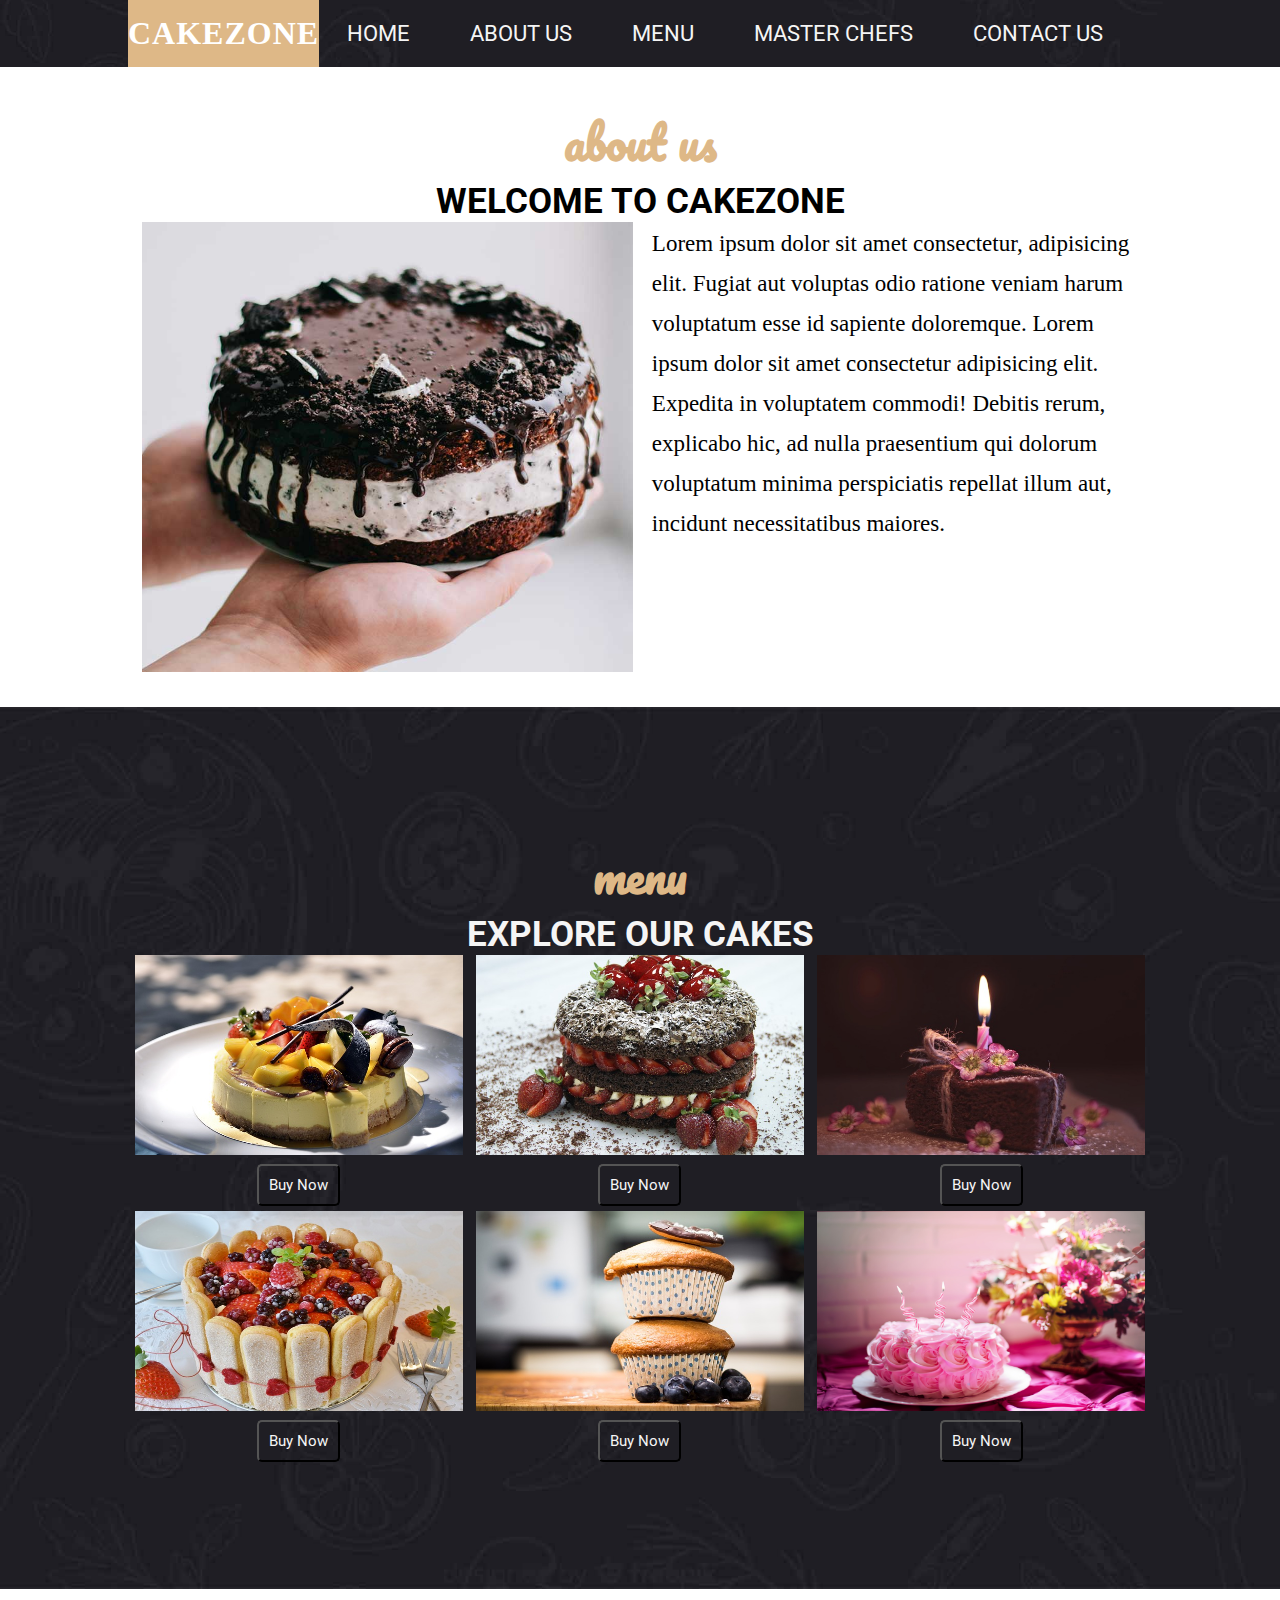
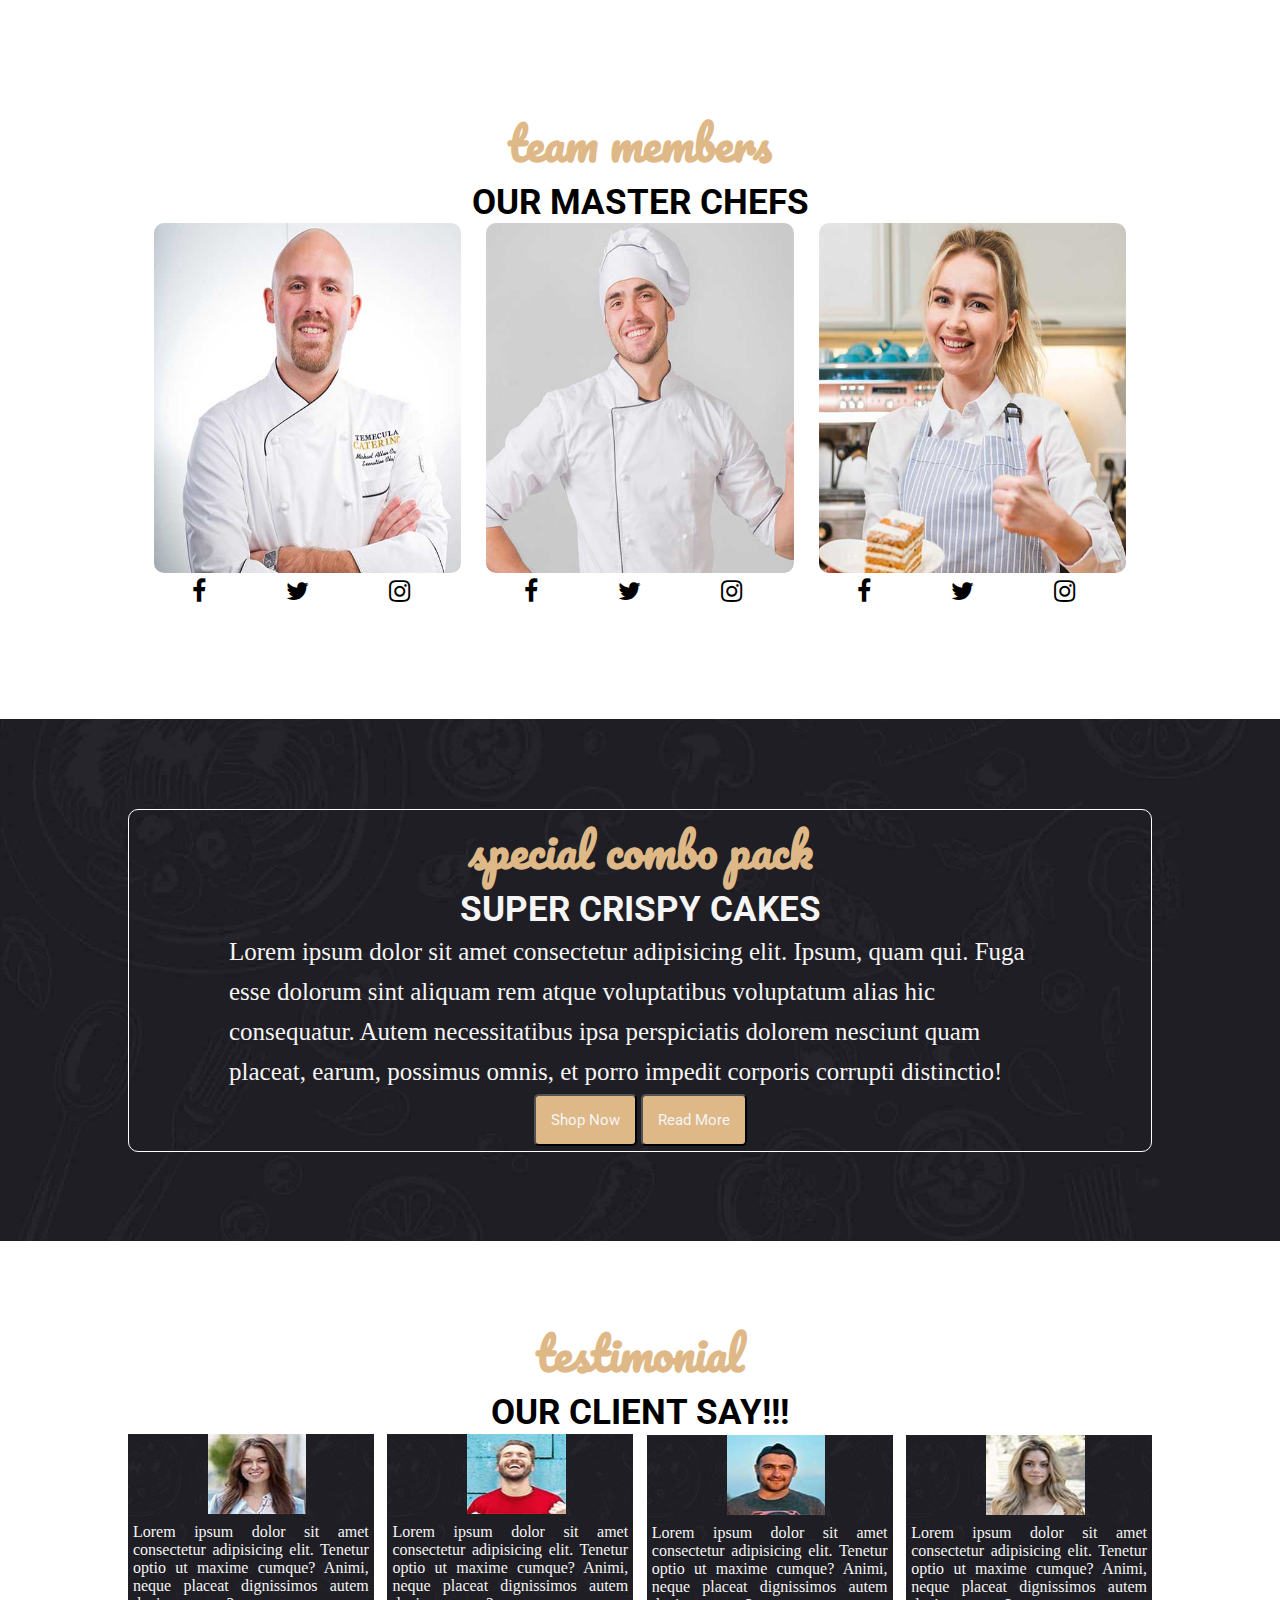
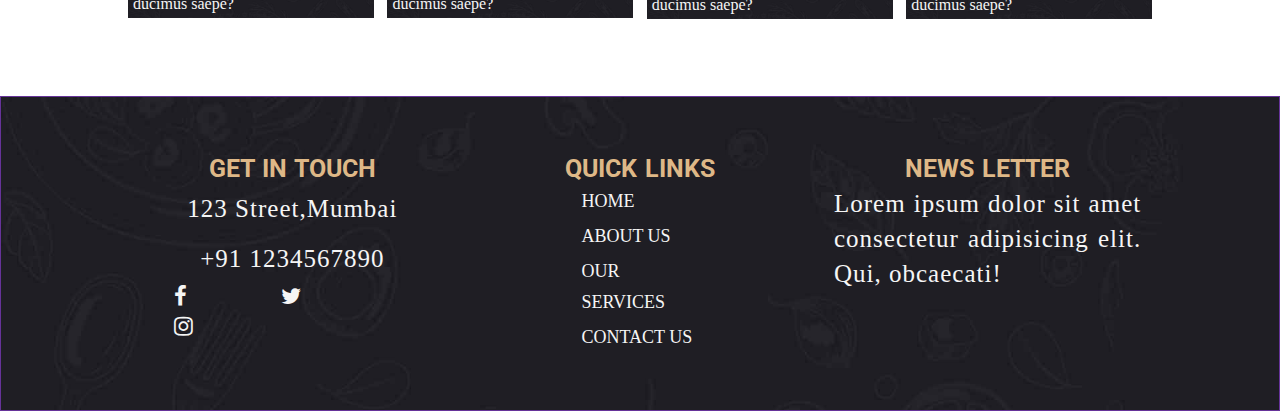
<file: cackezone/index.html>
<!DOCTYPE html>
<html lang="en">
<head>
    <meta charset="UTF-8">
    <meta http-equiv="X-UA-Compatible" content="IE=edge">
    <meta name="viewport" content="width=device-width, initial-scale=1.0">
    <title>cackezone</title>
    <link rel="stylesheet" href="./css/style.css">
    <link rel="stylesheet" href="./css/media.css">
    <link rel="preconnect" href="https://fonts.googleapis.com">
<link rel="preconnect" href="https://fonts.gstatic.com" crossorigin>
<link href="https://fonts.googleapis.com/css2?family=Pacifico&family=Roboto&display=swap" rel="stylesheet">
<link rel="stylesheet" href="https://cdnjs.cloudflare.com/ajax/libs/font-awesome/4.7.0/css/font-awesome.min.css">
</head>
<body>
    <!-- header -->
    <header>
        <div class="header-container">
            <div class="header-parent">
                <div class="logo"><h1>CAKEZONE</h1></div>
                <div class="menu"><ul>
                    <li><a href="#">HOME</a></li>
                    <li><a href="#">ABOUT US</a></li>
                    <li><a href="#">MENU</a></li>
                    <li><a href="#">MASTER CHEFS</a></li>
                    <li><a href="#">CONTACT US</a></li>

                </ul></div>
            </div>
        </div>
    </header>

    <!-- about-us -->
    <section class="sec-about">
        <div class="about-container">
            <h4>about us</h4>
            <h2>WELCOME TO CAKEZONE</h2>
            <div class="about-parent">
                <div class="about-child">
                    <img src="./images/about.jpg" alt="">
                </div>
                <div class="about-child">
                    <p>Lorem ipsum dolor sit amet consectetur, adipisicing elit. Fugiat aut voluptas odio ratione veniam harum voluptatum esse id sapiente doloremque. Lorem ipsum dolor sit amet consectetur adipisicing elit. Expedita in voluptatem commodi! Debitis rerum, explicabo hic, ad nulla praesentium qui dolorum voluptatum minima perspiciatis repellat illum aut, incidunt necessitatibus maiores.</p>
                </div>

            </div>
        </div>

    </section>

    <!-- menu  -->
    <section class="sec-menu">
        <div class="menu-container">
            <h4>menu</h4>
            <h2>EXPLORE OUR CAKES</h2>
            <div class="menu-parent">
                <div class="menu-child m">
                    <img src="./images/cake-g18af808e3_640.jpg" alt="">
                    <button>Buy Now</button>
                </div>
                <div class="menu-child m">
                    <img src="./images/cake-g1cf9638ba_640.jpg" alt="">
                    <button>Buy Now</button>
                </div>
                <div class="menu-child m">
                    <img src="./images/cakes-ga9d0e14db_640.jpg" alt="">
                    <button>Buy Now</button>
                </div>
                <div class="menu-child k">
                    <img src="./images/happy-mothers-day-gb4efece11_640.jpg" alt="">
                    <button>Buy Now</button>
                </div>
                <div class="menu-child k">
                    <img src="./images/muffins-ge2a8a6d36_640.jpg" alt="">
                    <button>Buy Now</button>
                </div>
                <div class="menu-child k">
                    <img src="./images/cake-g65a492975_1920.jpg" alt="">
                    <button>Buy Now</button>
                </div>

            </div>
        </div>

    </section>

    <!-- team  -->

    <section class="sec-team">
        <div class="team-container">
            <h4>team members</h4>
            <h2>OUR MASTER CHEFS</h2>
            <div class="team-parent">
                <div class="team-child">
                    <img src="./images/team-1.jpg" alt="">
                    <i class="fa fa-facebook"></i>
                    <i class="fa fa-twitter"></i>
                    <i class="fa fa-instagram"></i>
                </div>
                <div class="team-child">
                    <img src="./images/team-2.jpg" alt="">
                    <i class="fa fa-facebook"></i>
                    <i class="fa fa-twitter"></i>
                    <i class="fa fa-instagram"></i>

                </div>
                <div class="team-child">
                    <img src="./images/team-3.jpg" alt="">
                    <i class="fa fa-facebook"></i>
                    <i class="fa fa-twitter"></i>
                    <i class="fa fa-instagram"></i>

                </div>

            </div>
        </div>

    </section>

    <!-- combo -->
    <section class="sec-combo">
        <div class="combo-container">
            <h4>special combo pack</h4>
            <h2>SUPER CRISPY CAKES</h2>
            <div class="combo-parent">
                <div class="combo-child">
                    <p>Lorem ipsum dolor sit amet consectetur adipisicing elit. Ipsum, quam qui. Fuga esse dolorum sint aliquam rem atque voluptatibus voluptatum alias hic consequatur. Autem necessitatibus ipsa perspiciatis dolorem nesciunt quam placeat, earum, possimus omnis, et porro impedit corporis corrupti distinctio!</p>
                </div>
                <div class="combo-child">
                    <button>Shop Now</button>
                    <button>Read More</button>

                </div>

            </div>
        </div>


    </section>

    <!-- testimonial -->
    <section class="sec-testimonial">
        <div class="testimonial-container">
            <h4>testimonial</h4>
            <h2>OUR CLIENT SAY!!!</h2>
            <div class="testimonial-parent">
                <div class="testimonial-child">
                    <img src="./images/testimonial-1.jpg" alt="">
                    <p>Lorem ipsum dolor sit amet consectetur adipisicing elit. Tenetur optio ut maxime cumque? Animi, neque placeat dignissimos autem ducimus saepe?</p>
                </div>
                <div class="testimonial-child">
                    <img src="./images/testimonial-2.jpg" alt="">
                    <p>Lorem ipsum dolor sit amet consectetur adipisicing elit. Tenetur optio ut maxime cumque? Animi, neque placeat dignissimos autem ducimus saepe?</p>
                </div>
                <div class="testimonial-child p">
                    <img src="./images/testimonial-3.jpg" alt="">
                    <p>Lorem ipsum dolor sit amet consectetur adipisicing elit. Tenetur optio ut maxime cumque? Animi, neque placeat dignissimos autem ducimus saepe?</p>
                </div>
                <div class="testimonial-child p">
                    <img src="./images/testimonial-4.jpg" alt="">
                    <p>Lorem ipsum dolor sit amet consectetur adipisicing elit. Tenetur optio ut maxime cumque? Animi, neque placeat dignissimos autem ducimus saepe?</p>
                </div>


            </div>
        </div>

    </section>

    <!-- footer -->
    <footer>
        <div class="footer-container">
            <div class="footer-parent">
                <div class="footer-child">
                    <h5>GET IN TOUCH</h5>
                    <p>123 Street,Mumbai</p>
                    <p>+91 1234567890</p>
                    <i class="fa fa-facebook"></i>
                    <i class="fa fa-twitter"></i>
                    <i class="fa fa-instagram"></i>

                </div>
                <div class="footer-child">
                    <h5>QUICK LINKS</h5>
                    <ul>
                        <li><a href="">HOME</a></li>
                        <li><a href="">ABOUT US</a></li>
                        <li><a href="">OUR SERVICES</a></li>

                        <li><a href="">CONTACT US</a></li>

                    </ul>
                </div>
                <div class="footer-child">
                    <h5>NEWS LETTER</h5>
                    <p class="p1">Lorem ipsum dolor sit amet consectetur adipisicing elit. Qui, obcaecati!</p>
                </div>



            </div>
        </div>
    </footer>
</body>
</html>
</file>
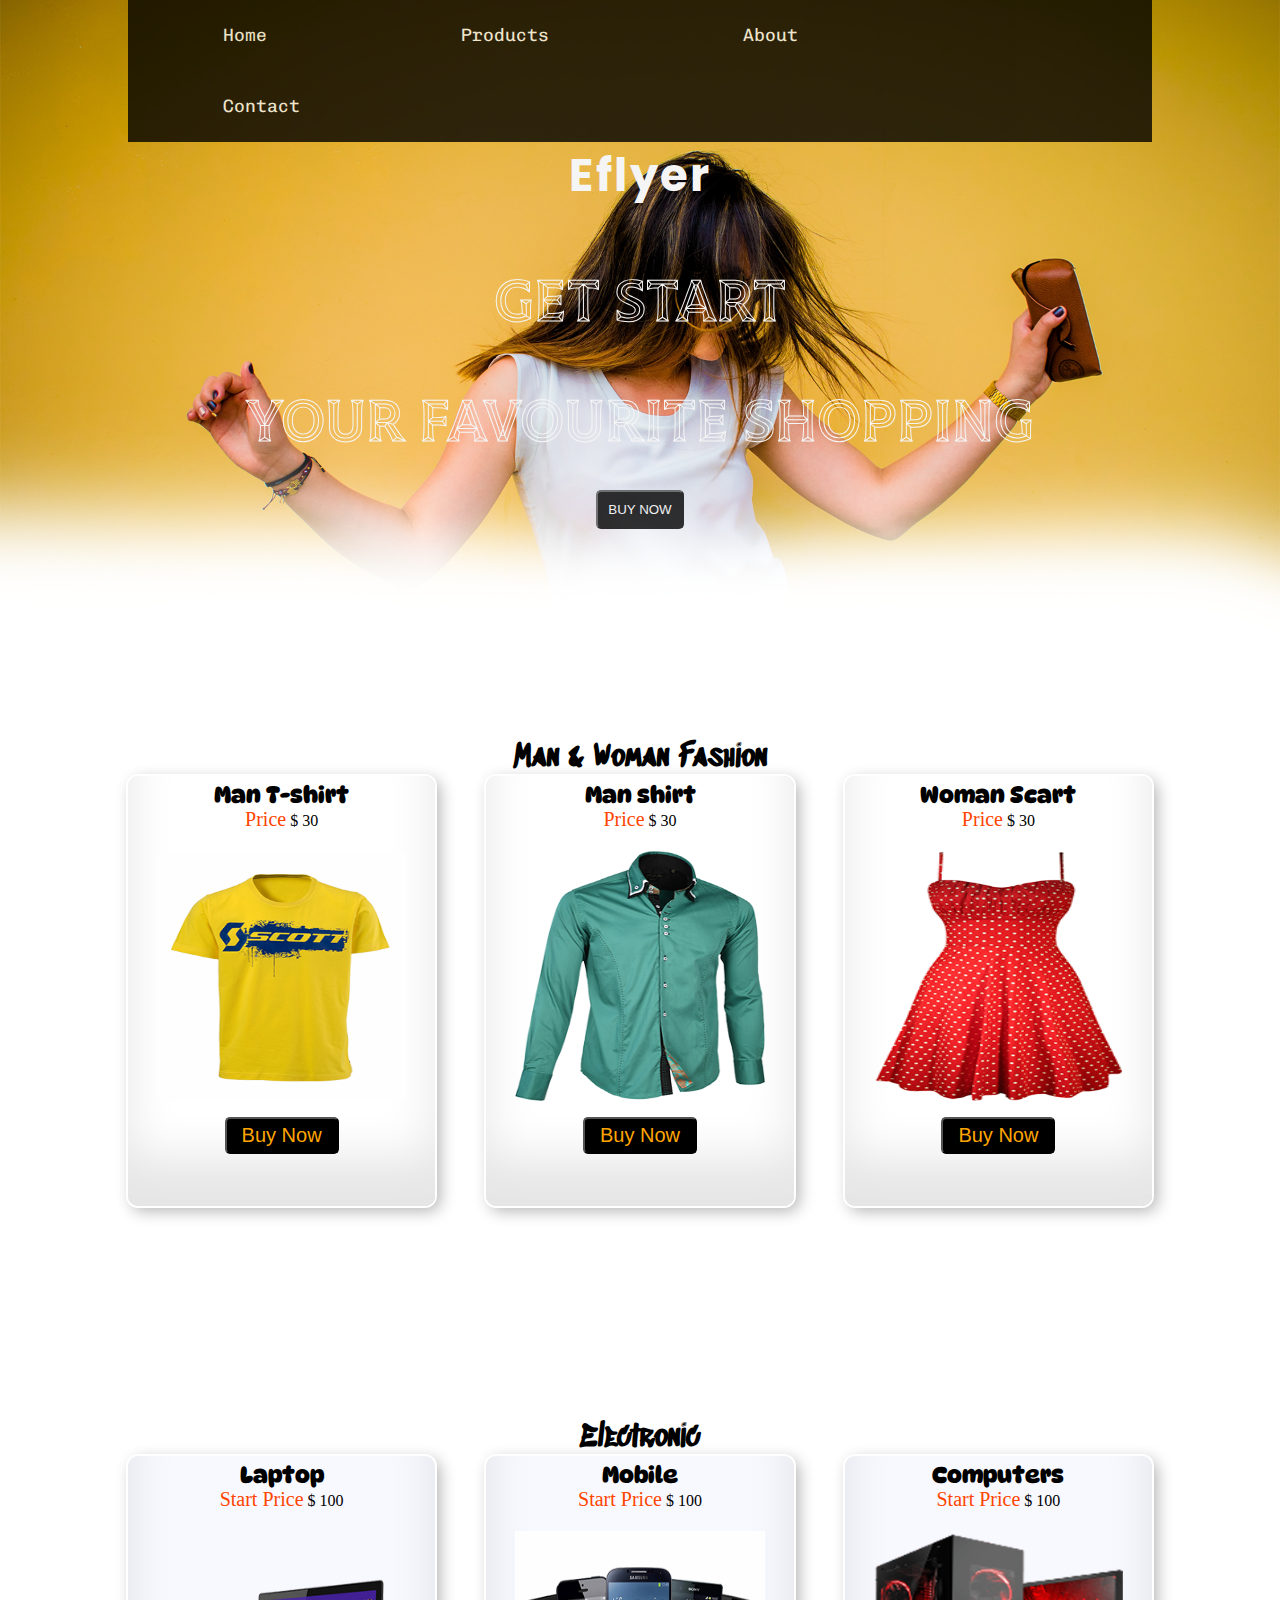
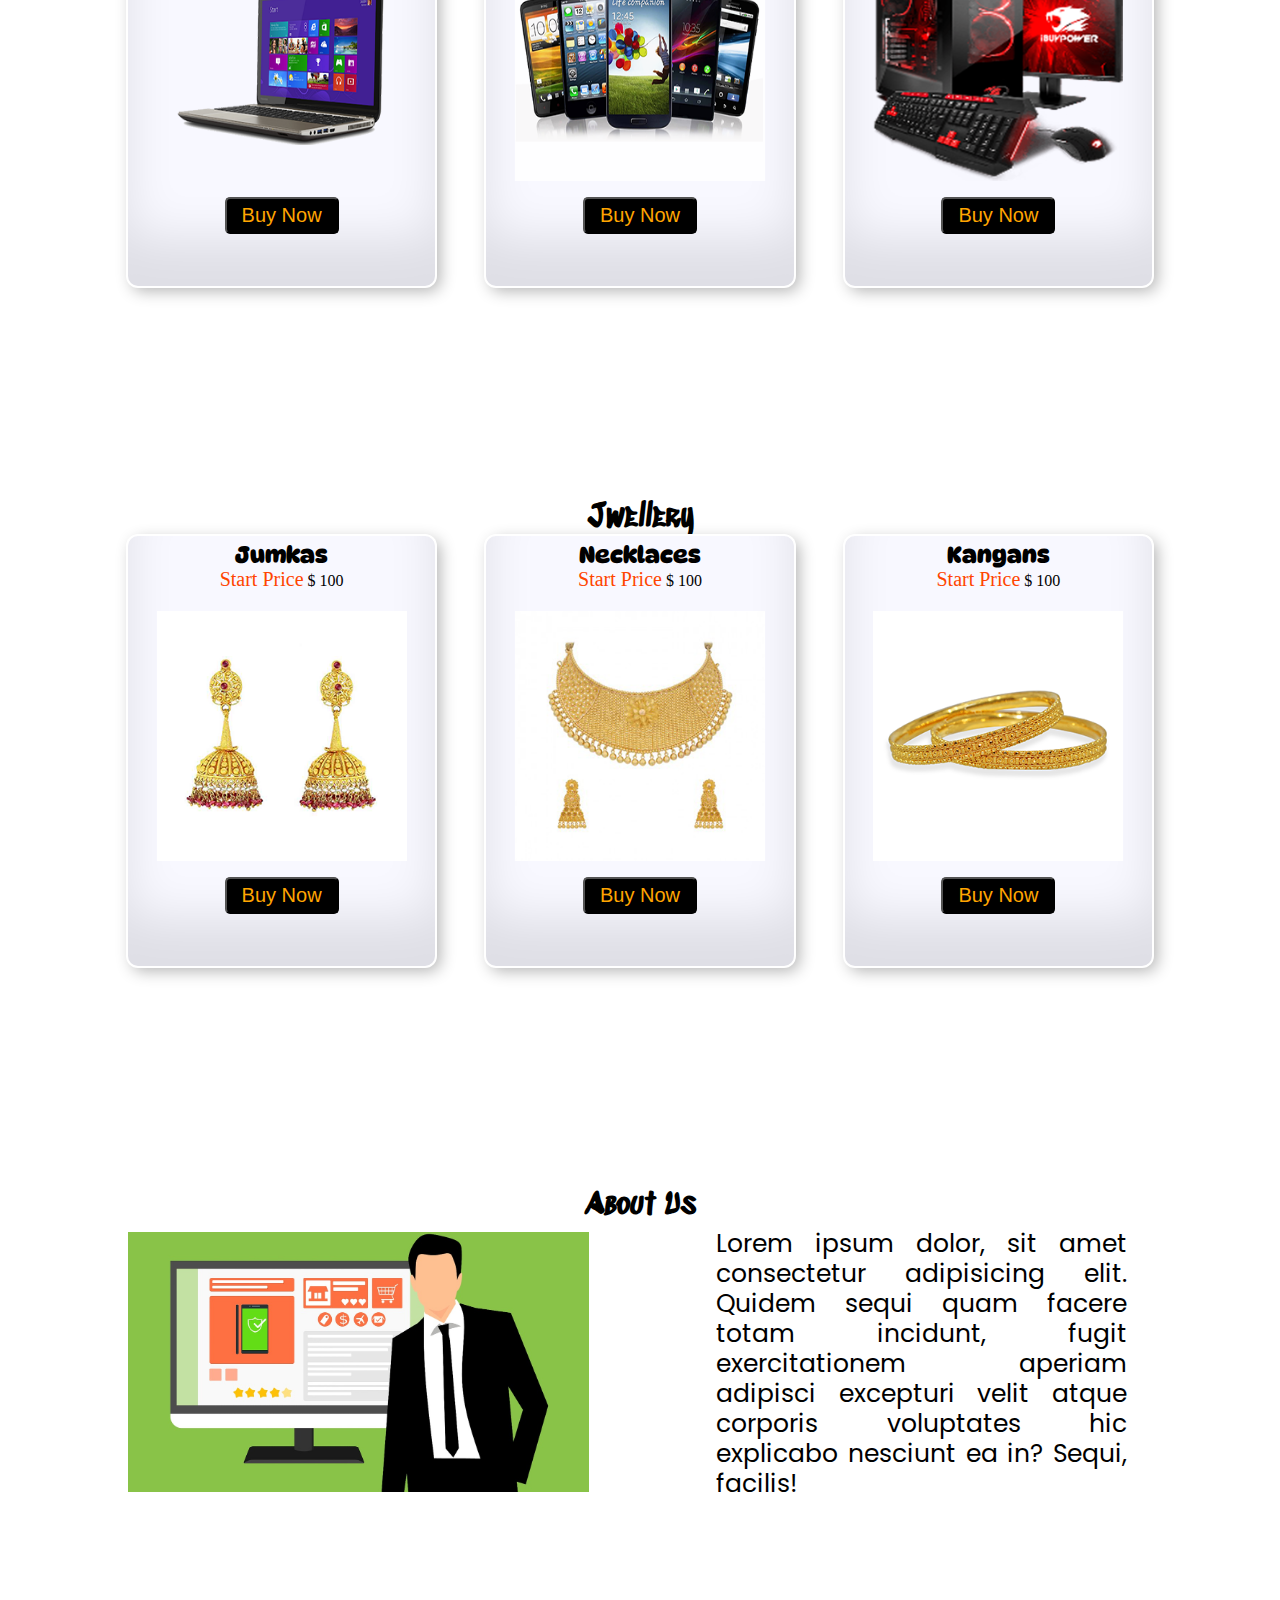
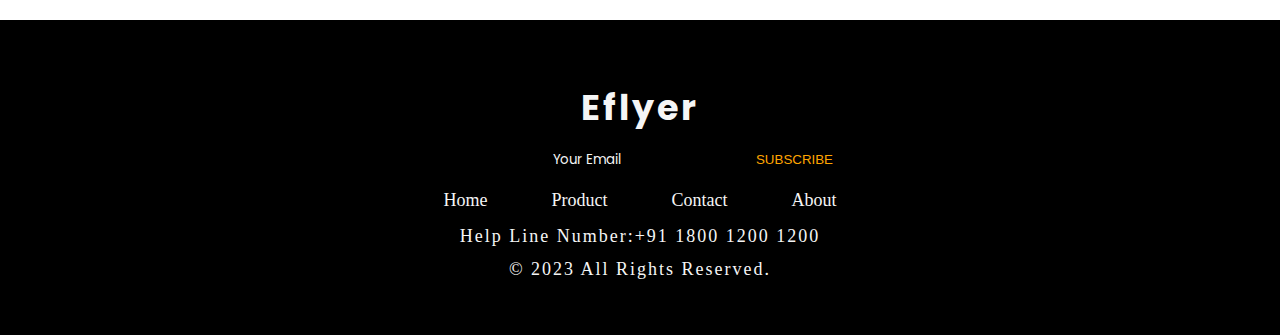
<file: eflyer/index.html>
<!DOCTYPE html>
<html lang="en">
<head>
    <meta charset="UTF-8">
    <meta http-equiv="X-UA-Compatible" content="IE=edge">
    <meta name="viewport" content="width=device-width, initial-scale=1.0">
    <title>e-flyer</title>
    <link rel="stylesheet" href="./css/style.css">
    <link rel="stylesheet" href="./css/media.css">
    <link rel="preconnect" href="https://fonts.googleapis.com">
<link rel="preconnect" href="https://fonts.gstatic.com" crossorigin>
<link href="https://fonts.googleapis.com/css2?family=DynaPuff&display=swap" rel="stylesheet">
    <link rel="preconnect" href="https://fonts.googleapis.com">
<link rel="preconnect" href="https://fonts.gstatic.com" crossorigin>
<link href="https://fonts.googleapis.com/css2?family=Sedgwick+Ave+Display&display=swap" rel="stylesheet">
    <link href="https://fonts.googleapis.com/css2?family=Tilt+Prism&display=swap" rel="stylesheet">
    <link rel="preconnect" href="https://fonts.googleapis.com">
<link rel="preconnect" href="https://fonts.gstatic.com" crossorigin>
<link href="https://fonts.googleapis.com/css2?family=Chivo+Mono:ital,wght@1,900&family=Poppins:ital@1&display=swap" rel="stylesheet">
</head>
<body>
    <!-- header -->
    <header>
        <div class="header-container">
            <div class="nav">
                <div class="menu"><ul>
                    <li><a href="#">Home</a></li>
                    <li><a href="#">Products</a></li>
                    <li><a href="#about">About</a></li>

                    <li><a href="#">Contact</a></li>
                </ul></div>
                <div class="logo"><h1>Eflyer</h1></div>
                <div class="banner"><h1>GET START</h1><h1>YOUR FAVOURITE SHOPPING</h1>
                <button id="buy">BUY NOW</button>
                </div>
            </div>
        </div>
    </header>

    <!-- fashion section -->
    <section class="fashion-sec">
        <div class="fashion-container">
            <h1>Man & Woman Fashion</h1>
            <div class="fashion">
                <div class="fashion-child">
                    <h5>Man T-shirt</h5>
                    <p class="price"><span>Price</span> $ 30</p>
                    <img src="./images/tshirt-img.png" alt="">
                    <p><button>Buy Now</button></p>

                </div>
                <div class="fashion-child">
                    <h5>Man shirt</h5>
                    <p class="price"><span>Price</span> $ 30</p>
                    <img src="./images/dress-shirt-img.png" alt="">
                    <p><button>Buy Now</button></p>

                </div>
                <div class="fashion-child">
                    <h5>Woman Scart</h5>
                    <p class="price"><span>Price</span> $ 30</p>
                    <img src="./images/women-clothes-img.png" alt="">
                    <p><button>Buy Now</button></p>
                </div>
            </div>
        </div>

    </section>

    <!-- electronics -->
    <section class="electronic-sec">
        <div class="electronic-container">
            <h1>Electronic</h1>
            <div class="electronic">
                <div class="electronic-child">
                    <h5>Laptop</h5>
                    <p class="elec"><span>Start Price</span> $ 100</p>
                    <img src="./images/laptop-img.png" alt="">
                    <p><button>Buy Now</button></p>

                </div>
                <div class="electronic-child">
                    <h5>Mobile</h5>
                    <p class="elec"><span>Start Price</span> $ 100</p>
                    <img src="./images/mobile-img.png" alt="">
                    <p><button>Buy Now</button></p>

                </div>
                <div class="electronic-child">
                    <h5>Computers</h5>
                    <p class="elec"><span>Start Price</span> $ 100</p>
                    <img src="./images/computer-img.png" alt="">
                    <p><button>Buy Now</button></p>
                </div>
            </div>
        </div>

    </section>

        <!-- jwellery -->
        <section class="jwellery-sec">
            <div class="jwellery-container">
                <h1>Jwellery</h1>
                <div class="jwellery">
                    <div class="jwellery-child">
                        <h5>Jumkas</h5>
                        <p class="jwe"><span>Start Price</span> $ 100</p>
                        <img src="./images/jhumka-img.png" alt="">
                        <p><button>Buy Now</button></p>
    
                    </div>
                    <div class="jwellery-child">
                        <h5>Necklaces</h5>
                        <p class="jwe"><span>Start Price</span> $ 100</p>
                        <img src="./images/neklesh-img.png" alt="">
                        <p><button>Buy Now</button></p>
    
                    </div>
                    <div class="jwellery-child">
                        <h5>Kangans</h5>
                        <p class="jwe"><span>Start Price</span> $ 100</p>
                        <img src="./images/kangan-img.png" alt="">
                        <p><button>Buy Now</button></p>
                    </div>
                </div>
            </div>
    
        </section>

        <!-- aboutus -->
        <section id="about" class="about-sec">
            <div class="about-container">
                <h1>About Us</h1>
                <div class="about">
                    <div class="about-child">
                        <img src="./images/shopping-ge8cd0c254_1280.jpg" alt="">
                    </div>
                    <div class="about-child">
                        <p>Lorem ipsum dolor, sit amet consectetur adipisicing elit. Quidem sequi quam facere totam incidunt, fugit exercitationem aperiam adipisci excepturi velit atque corporis voluptates hic explicabo nesciunt ea in? Sequi, facilis!</p>
                    </div>

                </div>
            </div>

        </section>
    
<!-- footer -->
<footer class="footer-sec">
    <div class="footer-container">
        <div class="footer">
            <div class="footer-child">
                <h1>Eflyer</h1>
            </div>
            <div class="footer-child">
                <input type="email" placeholder="Your Email" name="" id="">
                <button>SUBSCRIBE</button>
            </div>
            <div class="footer-child">
                <ul>
                    <li><a href="#">Home</a></li>
                    <li><a href="#">Product</a></li>
                    <li><a href="#">Contact</a></li>

                    <li><a href="#">About</a></li>

                </ul>
            </div>
            <div class="footer-child">
                <p>Help Line Number:+91 1800 1200 1200</p>
            </div>
            <div class="footer-child">
                <p>&copy; 2023 All Rights Reserved.</p>
            </div>



        </div>
    </div>

</footer>
</body>
</html>
</file>
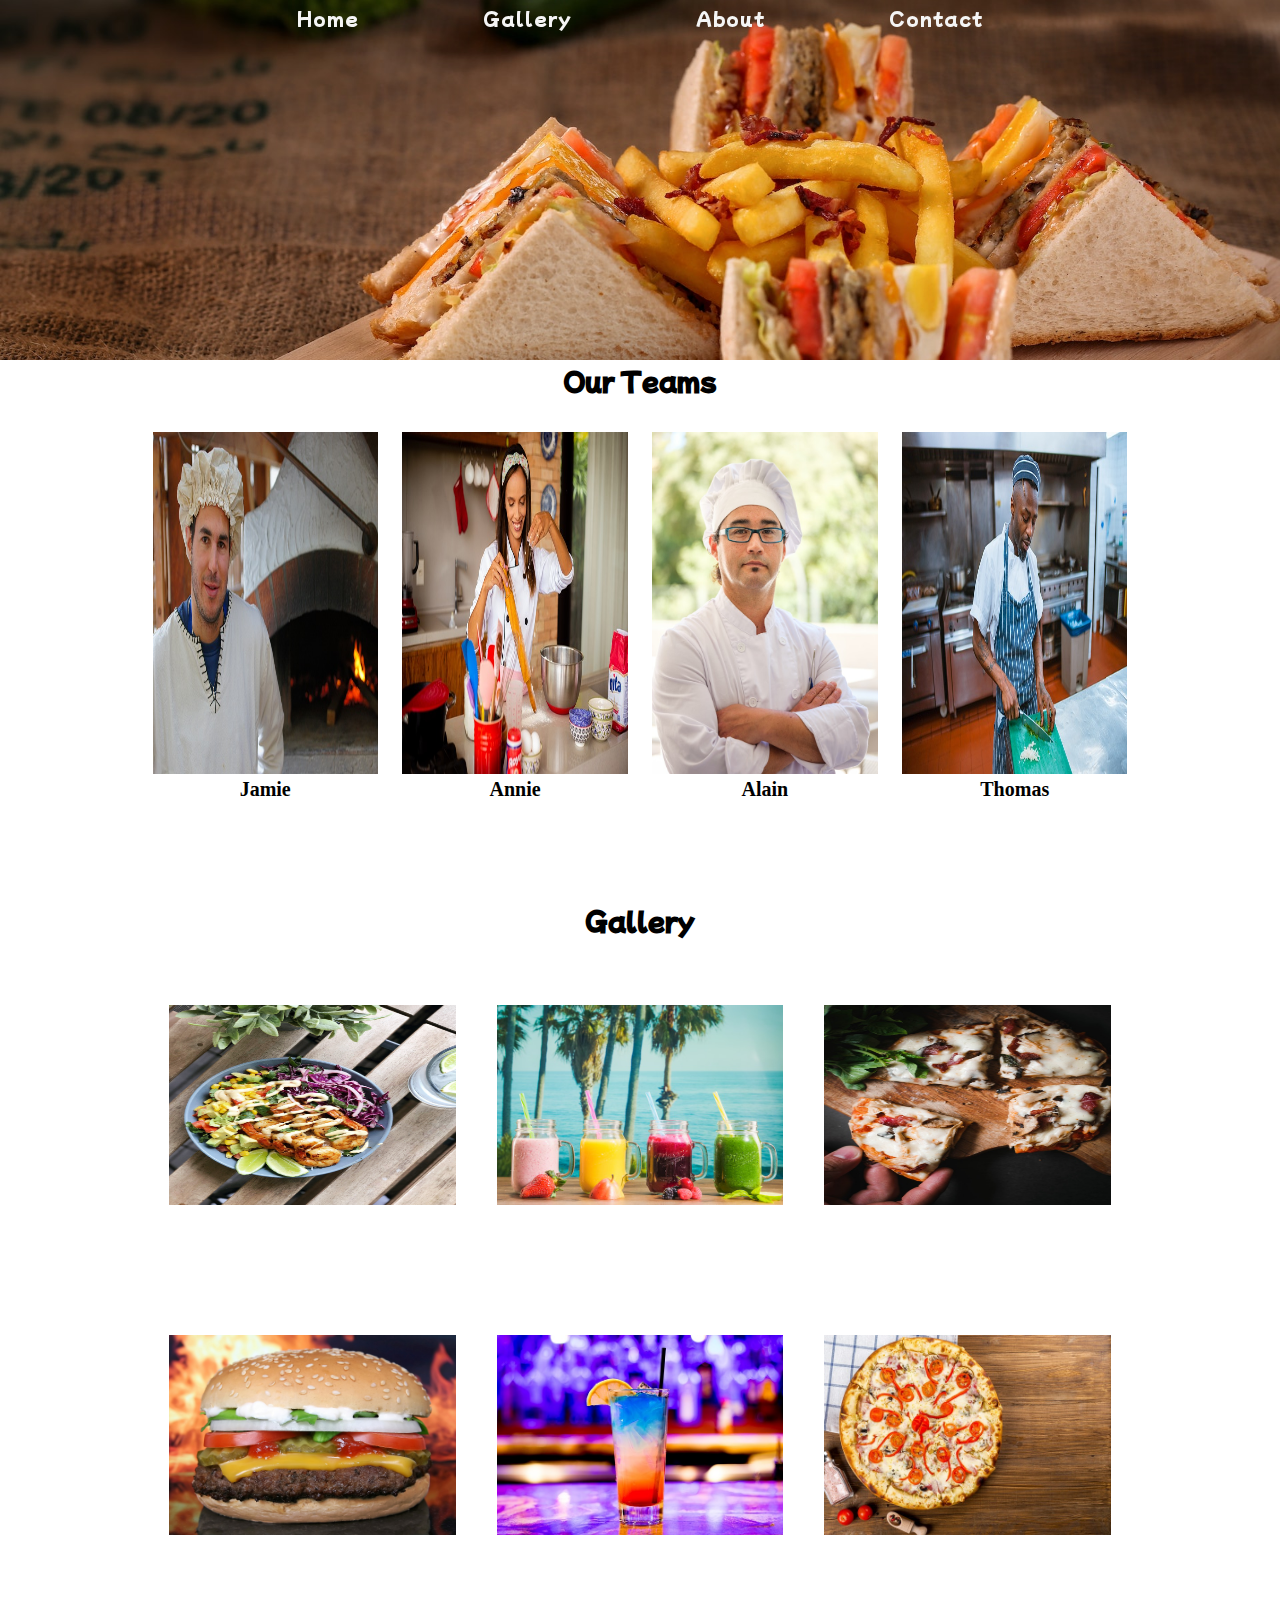
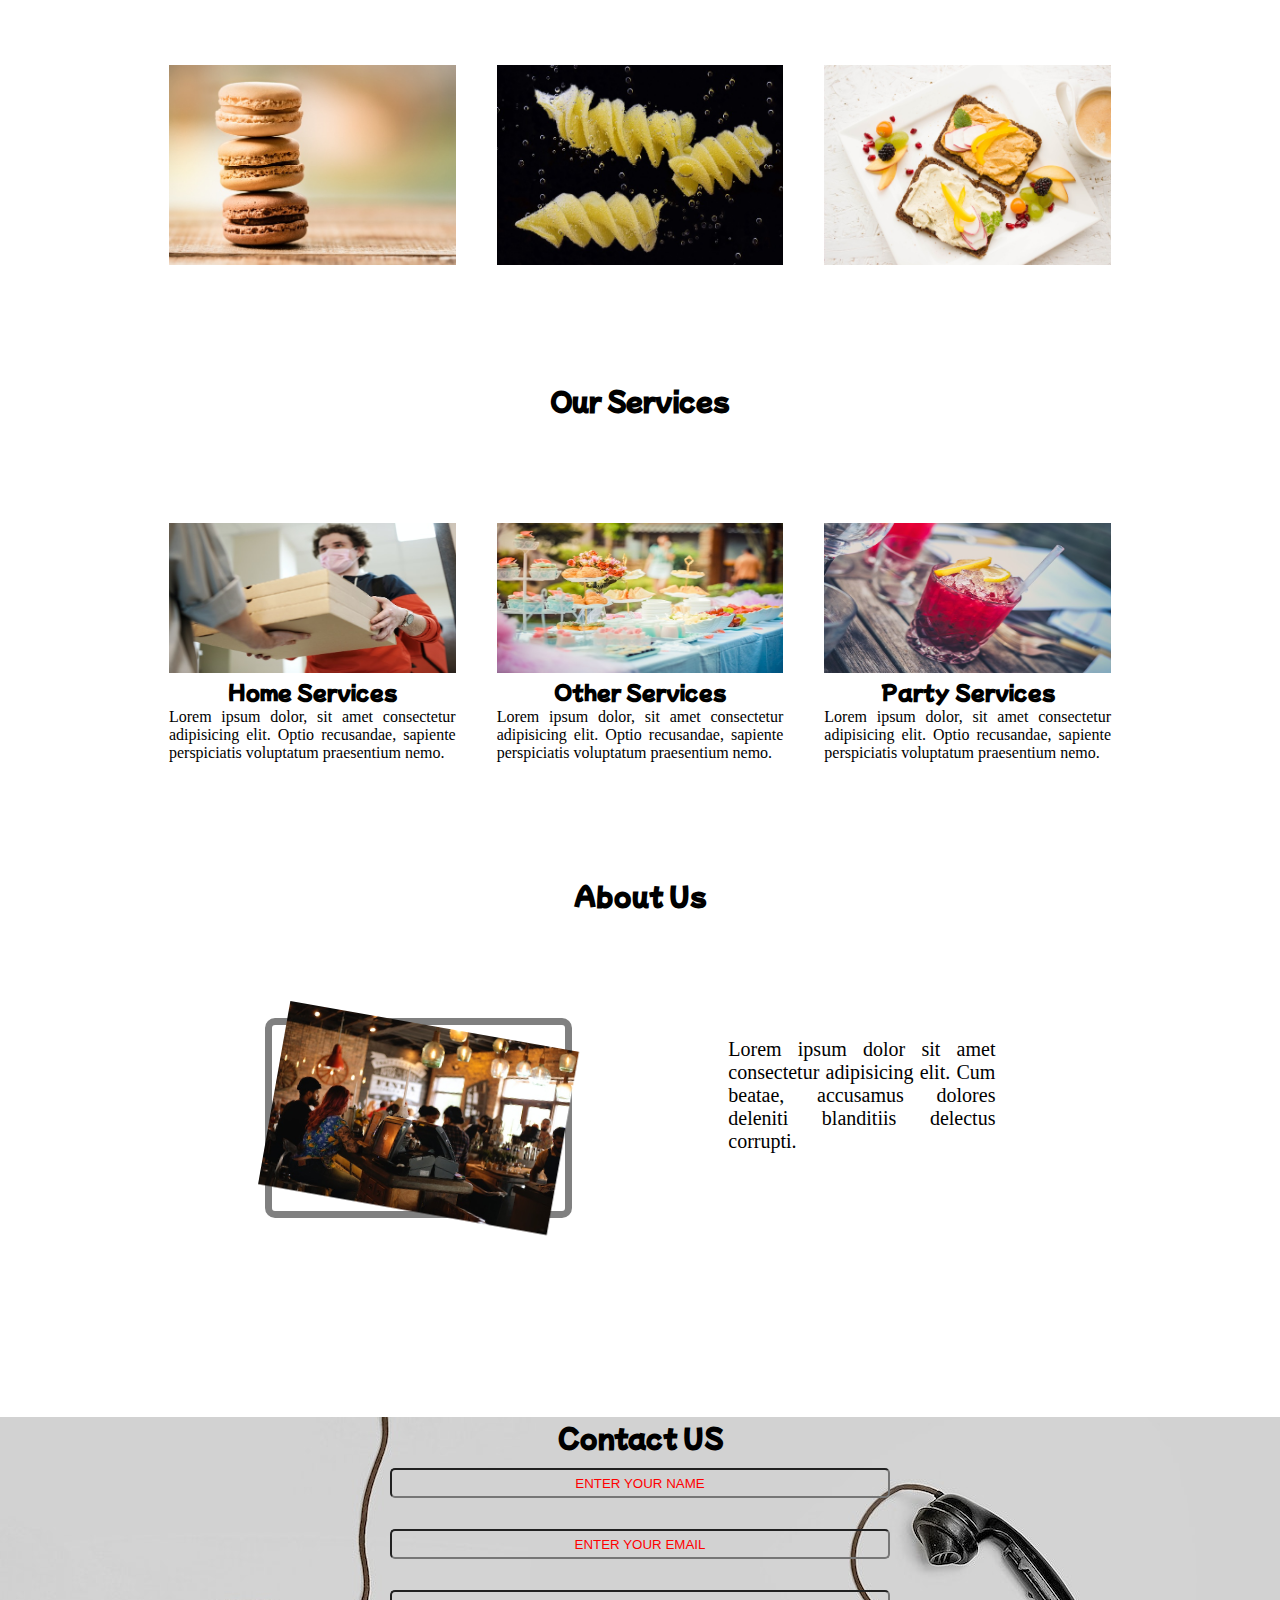
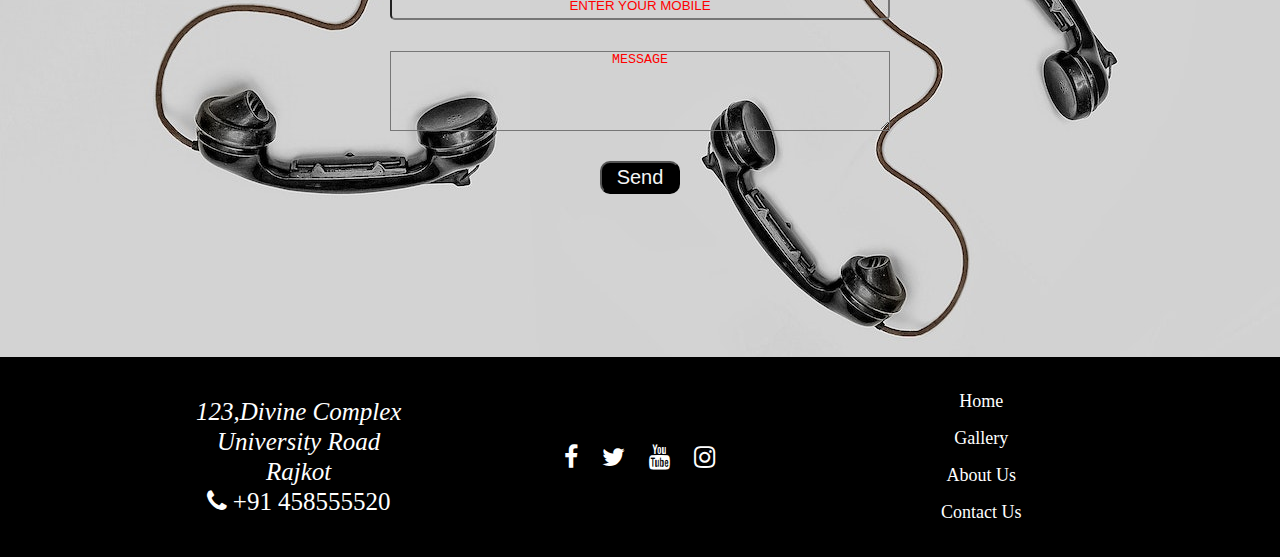
<file: food website/index.html>
<!DOCTYPE html>
<html lang="en">
<head>
    <meta charset="UTF-8">
    <meta http-equiv="X-UA-Compatible" content="IE=edge">
    <meta name="viewport" content="width=device-width, initial-scale=1.0">
    <title>food website</title>
    <link rel="stylesheet" href="./css/style.css">
    <link rel="stylesheet" href="./css/media.css">
    <link rel="preconnect" href="https://fonts.googleapis.com">
<link rel="preconnect" href="https://fonts.gstatic.com" crossorigin>
<link href="https://fonts.googleapis.com/css2?family=Mochiy+Pop+P+One&display=swap" rel="stylesheet">
<link rel="preconnect" href="https://fonts.googleapis.com">
<link rel="preconnect" href="https://fonts.gstatic.com" crossorigin>
<link href="https://fonts.googleapis.com/css2?family=Hachi+Maru+Pop&family=Mochiy+Pop+P+One&display=swap" rel="stylesheet">
<link rel="stylesheet" href="https://cdnjs.cloudflare.com/ajax/libs/font-awesome/4.7.0/css/font-awesome.min.css">
</head>
<body>
    <!-- header -->
    <div class="header">
        <div class="header-container">
            <div class="parent-menu">
                <div class="menu">
                    <ul>
                        <li><a href="">Home</a></li>
                        <li><a href="#gallery">Gallery</a></li>
                        <li><a href="">About</a></li>
                        <li><a href="">Contact</a></li>
                    </ul>
                    
                </div>
            </div>
    

        </div>
    </div>

        <!-- team -->
        <section class="sec-teams">
            <div class="container-team">
                <h3 class="head">Our Teams</h3>
                <div class="teams">
                    <div class="team">
                        <img src="./images/baker-g40424b9ee_640.jpg" alt="">
                        <h4>Jamie</h4>
                    </div>
                    <div class="team">
                        <img src="./images/chef-gd123aecf5_640.jpg" alt="">
                        <h4>Annie</h4>
                    </div>
                    <div class="team">
                        <img src="./images/pexels-miquel-ferran-gomez-figueroa-3814446.jpg" alt="">
                        <h4>Alain</h4>
                    </div>
                    <div class="team">
                        <img src="./images/people-g65319e708_640.jpg" alt="">
                        <h4>Thomas</h4>
                    </div>
                </div>
            </div>
        </section>
    

    <!-- gallery -->
    <section class="sec-gallery">
        <div class="container-gallery">
            <h3 class="head">Gallery</h3>
            <div class="gallery">
                <div class="gallery-img">
                    <img src="./images/pexels-marc-roy-1832016.jpg" alt="">
                </div>
                <div class="gallery-img">
                    <img src="./images/pexels-kindel-media-8181548.jpg" alt="">
                </div>
                <div class="gallery-img">
                    <img src="./images/pexels-ana-madeleine-uribe-2762942.jpg" alt="">
                </div>
                <div class="gallery-img">
                    <img src="./images/hamburger-gb4ce0c2d6_1280.jpg" alt="">
                </div>
                <div class="gallery-img">
                    <img src="./images/cocktail-g037ae9348_640.jpg" alt="">
                </div>
                <div class="gallery-img">
                    <img src="./images/pizza-g4b9bf0baa_640.jpg" alt="">
                </div>
                <div class="gallery-img">
                    <img src="./images/cookies-g7da13fba3_640.jpg" alt="">
                </div>
                <div class="gallery-img">
                    <img src="./images/noodles-g713533cca_640.jpg" alt="">
                </div>
                <div class="gallery-img">
                    <img src="./images/breakfast-gf1957ed40_1280.jpg" alt="">
                </div>
            </div>
        </div>

    </section>

   <!-- services -->
    <section class="sec-service">
        <div class="container-service">
            <h3 class="head">Our Services</h3>
            <div class="service">
                <div class="services">
                    <img src="./images/pexels-norma-mortenson-4393426.jpg" alt="">
                    <h6>Home Services</h6>
                    <p>Lorem ipsum dolor, sit amet consectetur adipisicing elit. Optio recusandae, sapiente perspiciatis voluptatum praesentium nemo.</p>
                </div>
                <div class="services">
                    <img src="./images/pexels-fu-zhichao-587741.jpg" alt="">
                    <h6>Other Services</h6>
                    <p>Lorem ipsum dolor, sit amet consectetur adipisicing elit. Optio recusandae, sapiente perspiciatis voluptatum praesentium nemo.</p>
                </div>
                <div class="services">
                    <img src="./images/alcohol-ga92d8024a_640.jpg" alt="">
                    <h6>Party Services</h6>
                    <p>Lorem ipsum dolor, sit amet consectetur adipisicing elit. Optio recusandae, sapiente perspiciatis voluptatum praesentium nemo.</p>
                </div>
            </div>
        </div>

    </section>

    <!-- about -->
    <section class="sec-about">
        <div class="container-about">
            <h3 class="head">About Us</h3>
            <div class="about">
                <div class="about-us abt-img">
                    <img src="./images/about.jpg" alt="">
                </div>
                <div class="about-us abt-p">
                    <p>Lorem ipsum dolor sit amet consectetur adipisicing elit. Cum beatae, accusamus dolores deleniti blanditiis delectus corrupti.</p>
                </div>

            </div>
        </div>
    </section>
    
    <!-- contact -->
    <section class="contact-form">
        <div class="form-head">
                    <h3 class="head">Contact US</h3>

        <div class="form">  
            <input type="text" name="" placeholder="Enter Your Name" id=""><br><br>
        </div>
        <div class="form">  
            <input type="email" name="" placeholder="Enter Your Email" id=""><br><br>
        </div>
        <div class="form">  
            <input type="tel" name="" placeholder="Enter Your Mobile" id=""><br><br>
        </div>
        <div class="form">  
            <textarea name="" id="" placeholder="Message" cols="20" rows="10"></textarea><br><br>
        </div>
        <button id="btn">Send</button>
    </div>

    </section>

    <!-- footer -->
    <footer class="footer">
        <div class="container-footer">
            <div class="address">
                <address>
                    123,Divine Complex<br>
                    University Road<br>
                    Rajkot<br>
                    <i class="fa fa-phone"> +91 458555520</i>               
                 </address>
            </div>
            <div class="icons">
                <i class="fa fa-facebook"></i>
                <i class="fa fa-twitter"></i>
                <i class="fa fa-youtube"></i>
                <i class="fa fa-instagram"></i>
            </div>
            <div class="link">
                <ul>
                    <li>Home</li>
                    <li>Gallery</li>
                    <li>About Us</li>
                    <li>Contact Us</li>
                </ul>
            </div>
        </div>
    </footer>
    </body>
</html>
</file>
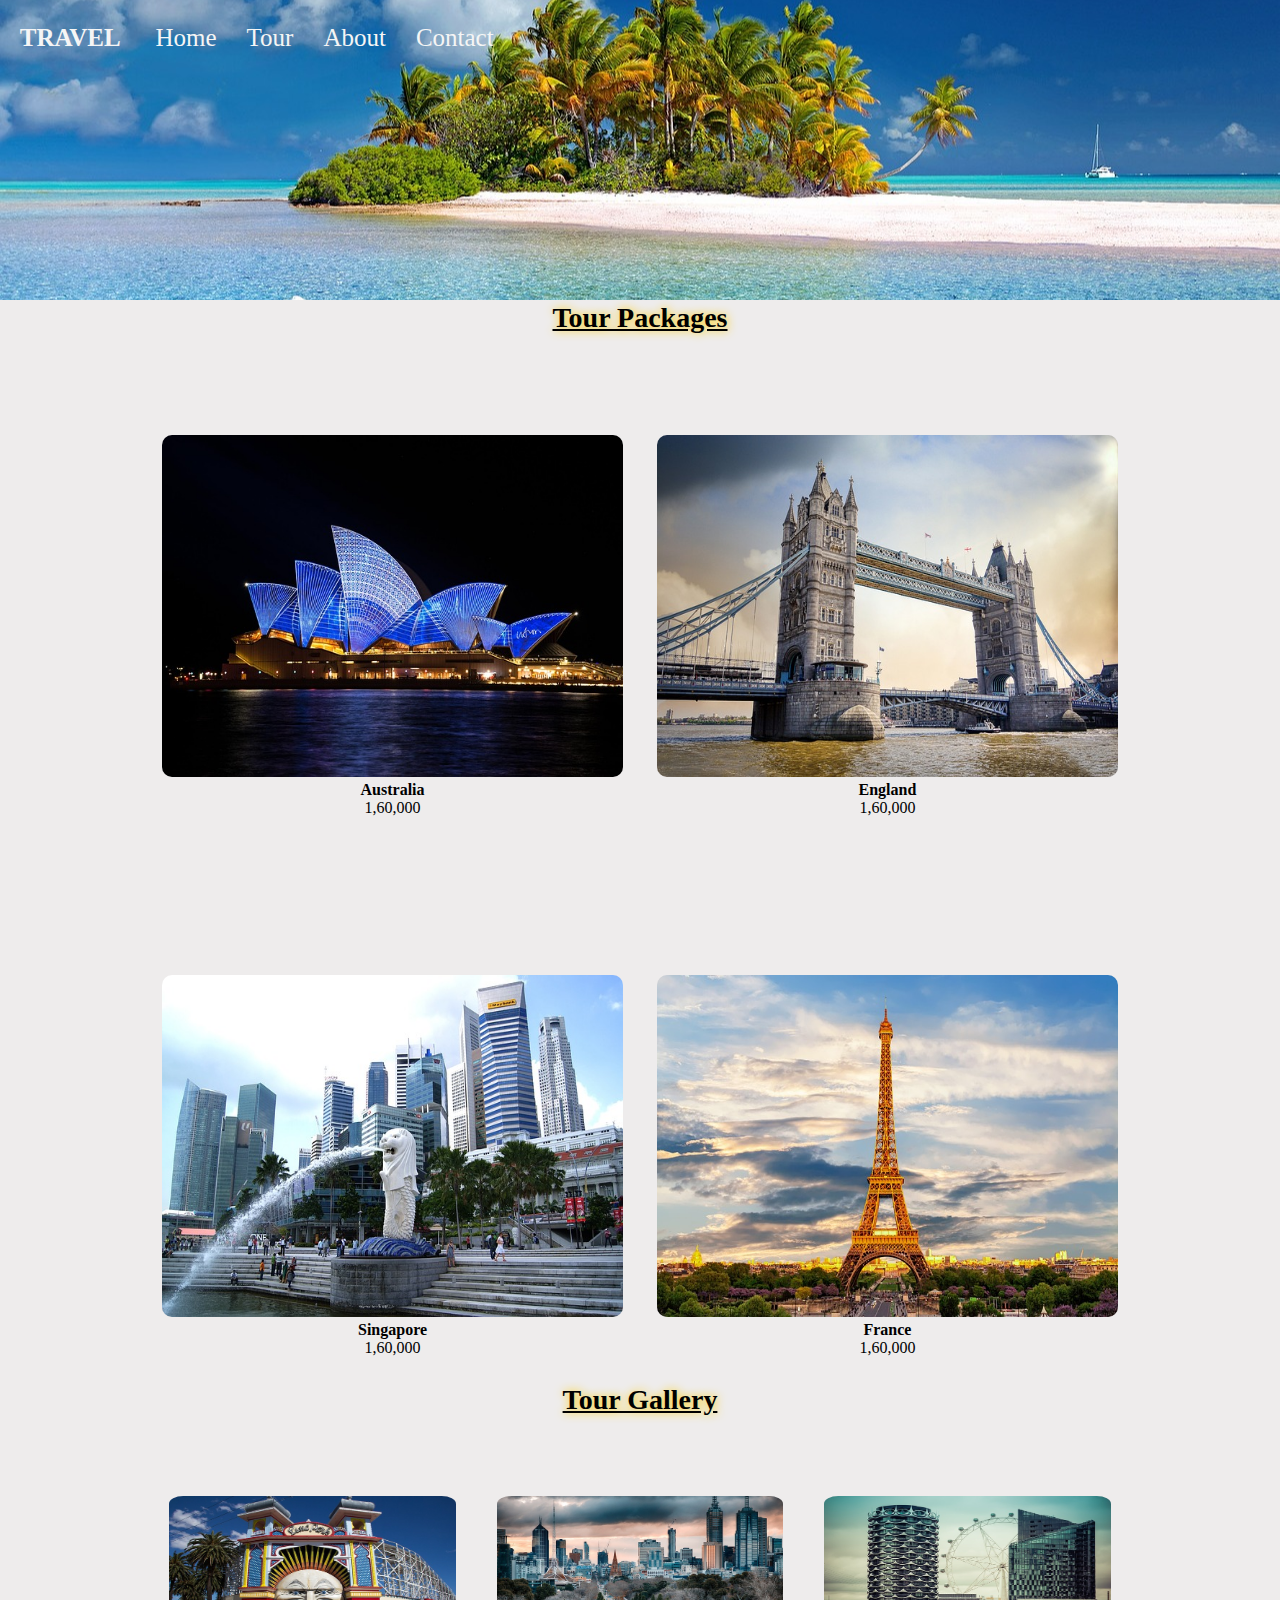
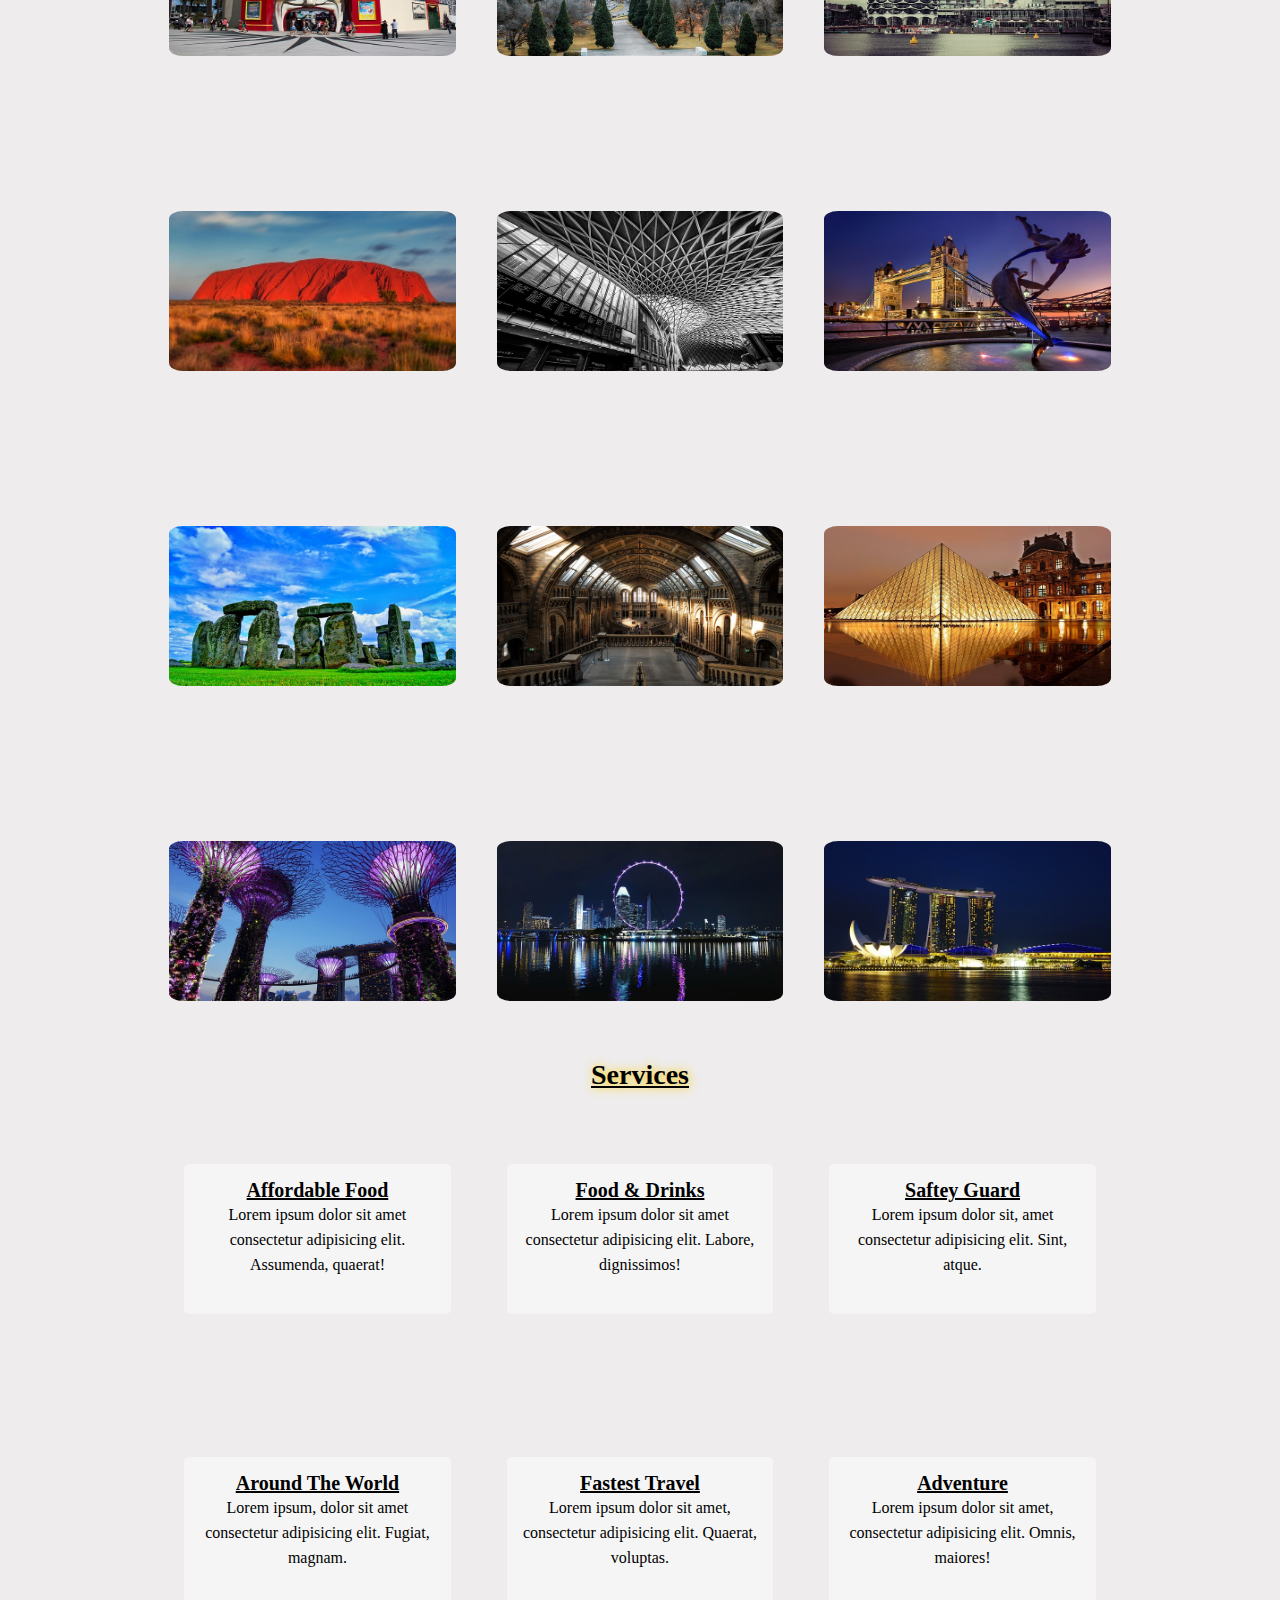
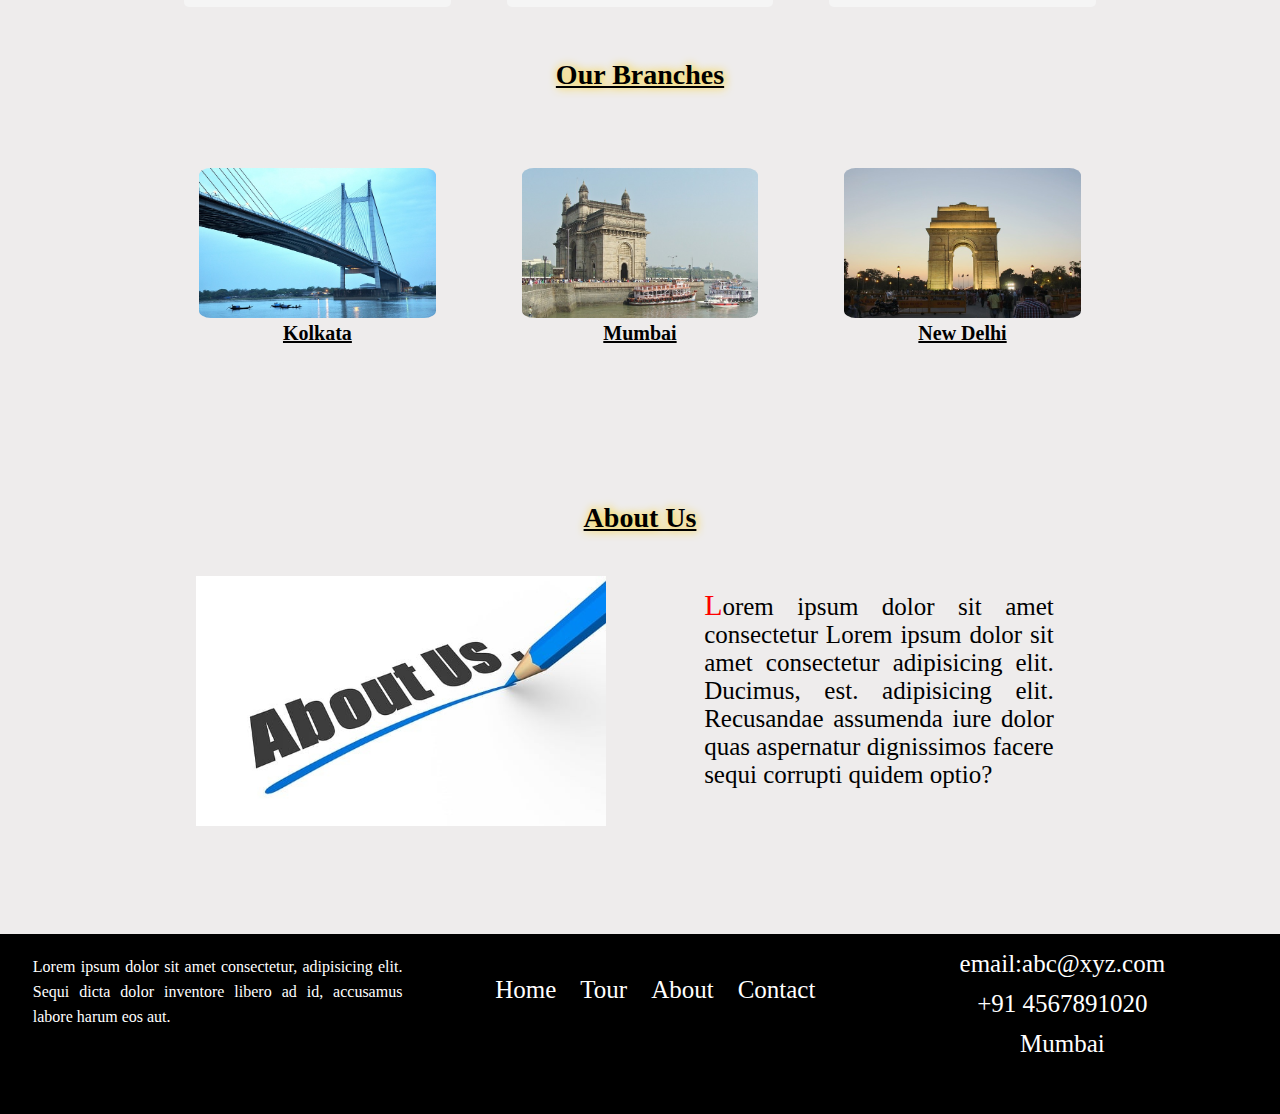
<file: travel_website/index.html>
<!DOCTYPE html>
<html lang="en">
<head>
    <meta charset="UTF-8">
    <meta http-equiv="X-UA-Compatible" content="IE=edge">
    <meta name="viewport" content="width=device-width, initial-scale=1.0">
    <title>TRAVEL</title>
    <link rel="stylesheet"
    href="https://unpkg.com/boxicons@latest/css/boxicons.min.css">
    <link rel="stylesheet" href="./css/style.css">
    <link rel="stylesheet" href="./css/media.css">
</head>
<body>
<header>
    <div class="navbar">
        <div class="logo"><h3>TRAVEL</h3></div>
        <div class="menu">
            <ul>
                <li>Home</li>
                <li>Tour</li>
                <li>About</li>
                <li>Contact</li>
            </ul>
        </div>
    </div>

</header>
    <!-- tour-package section -->
    <section class="sec-tours">
        <div class="container">
            <h3>Tour Packages</h3>
            <div class="card">
                <div class="places">
                    <img src="./images/sydney-opera-house-ga3ad6ea19_640.jpg" alt="">
                    <h4>Australia</h4>
                    <p>1,60,000</p>
                </div>
                <div class="places">
                    <img src="./images/tower-bridge-g13c192fcf_640.jpg" alt="">
                    <h4>England</h4>
                    <p>1,60,000</p>
                </div>
                <div class="places">
                    <img src="./images/singapore-gc3dbf788b_640.jpg" alt="">
                    <h4>Singapore</h4>
                    <p>1,60,000</p>
                </div>
                <div class="places">
                    <img src="./images/eiffel-tower-ge76c00508_640.jpg" alt="">
                    <h4>France</h4>
                    <p>1,60,000</p>
                </div>
            </div>
        </div>
    </section>

    <!-- gallery section -->
    <section class="sec-gallery">
        <div class="container-gallery">
            <h3>Tour Gallery</h3>
            <div class="gallery-main">
                <div class="gallery"><img src="./images/luna-park-gee901a92d_640.jpg" alt=""></div>
                <div class="gallery"><img src="./images/melbourne-g3b1f38b1d_640.jpg" alt=""></div>
                <div class="gallery"><img src="./images/melbourne-g3b4792379_640.jpg" alt=""></div>
                <div class="gallery"><img src="./images/uluru-g585465e0b_640.jpg" alt=""></div>
                <div class="gallery"><img src="./images/london-g159d07d7d_640.jpg" alt=""></div>
                <div class="gallery"><img src="./images/london-g2aa5db5d4_640.jpg" alt=""></div>
                
                <div class="gallery"><img src="./images/stonehenge-gdb87a91d8_640.jpg" alt=""></div>
                <div class="gallery"><img src="./images/natural-history-museum-g8cfb59f09_640.jpg" alt=""></div>
                <div class="gallery"><img src="./images/building-gcd1c74fdd_640.jpg" alt=""></div>
                <div class="gallery"><img src="./images/garden-by-the-bay-ga5dae5a1f_640.jpg" alt=""></div>
                <div class="gallery"><img src="./images/singapore-g596d2a33e_640.jpg" alt=""></div>
                <div class="gallery"><img src="./images/singapore-g4dadaba65_640.jpg" alt=""></div>
            </div>
        </div>
    </section>

    <!-- service section -->

    <section class="sec-service">
        <div class="container-service">
            <h3>Services</h3>
            <div class="service-main">
                <div class="service"><h6>Affordable Food</h6>
                <p>Lorem ipsum dolor sit amet consectetur adipisicing elit. Assumenda, quaerat!</p>
                </div>
                <div class="service"><h6>Food & Drinks</h6>
                <p>Lorem ipsum dolor sit amet consectetur adipisicing elit. Labore, dignissimos!</p></div>
                <div class="service"><h6>Saftey Guard</h6>
                <p>Lorem ipsum dolor sit, amet consectetur adipisicing elit. Sint, atque.</p></div>
                <div class="service"><h6>Around The World</h6>
                <p>Lorem ipsum, dolor sit amet consectetur adipisicing elit. Fugiat, magnam.</p></div>
                <div class="service"><h6>Fastest Travel</h6>
                <p>Lorem ipsum dolor sit amet, consectetur adipisicing elit. Quaerat, voluptas.

                </p></div>
                <div class="service"><h6>Adventure</h6>
                <p>Lorem ipsum dolor sit amet, consectetur adipisicing elit. Omnis, maiores!</p></div>
            </div>
        </div>
    </section>

    <!-- location section -->
    <section class="sec-location">
        <div class="container-location">
            <h3>Our Branches</h3>
            <div class="location-main">
                <div class="location">
                    <img src="./images/bridge-g61a923473_640.jpg" alt="">
                    <h6>Kolkata</h6>
                </div>
                <div class="location">
                    <img src="./images/gateway-of-india-gc29e483a0_640.jpg" alt="">
                    <h6>Mumbai</h6>
                </div>
                <div class="location">
                    <img src="./images/india-gb82c6b10d_640.jpg" alt="">
                    <h6>New Delhi</h6>
                </div>

            </div>
        </div>
    </section>

    <!-- about section -->
    <section class="sec-about">
        <div class="container-about">
            <h3>About Us</h3>
            <div class="container-main">
                <div class="about">
                    <img src="./images/usa-g79568f015_640.jpg" alt="">
                </div>
                <div class="about">
                    <p>Lorem ipsum dolor sit amet consectetur Lorem ipsum dolor sit amet consectetur adipisicing elit. Ducimus, est. adipisicing elit. Recusandae assumenda iure dolor quas aspernatur dignissimos facere sequi corrupti quidem optio?</p>
                </div>

            </div>
        </div>
    </section>

<!-- footer section -->
<footer class="sec-footer">
<div class="left-foot">
    <p>Lorem ipsum dolor sit amet consectetur, adipisicing elit. Sequi dicta dolor inventore libero ad id, accusamus labore harum eos aut.</p>
</div>
<div class="center-foot">
    <ul>
        <li>Home</li>
        <li>Tour</li>
        <li>About</li>
        <li>Contact</li>
    </ul>
</div>
<div class="right-foot">
    <p>email:abc@xyz.com</p>
    <p>+91 4567891020</p>
    <p>Mumbai</p>
</div>
</footer>
</body>
</html>
</file>
<file: cackezone/css/style.css>
*{
    padding: 0;
    margin: 0;
    box-sizing: border-box;
    list-style: none;
    text-decoration: none;
}

/* font-family: 'Pacifico', cursive;
font-family: 'Roboto', sans-serif; */
header{
    width: 100%;
    display: flex;
    justify-content: center;
    align-items: center;
    background: url('../images/bg.jpg');
    background-repeat: no-repeat;
    background-position: center;
    background-size: cover;
    height: auto;
}
.header-container{
    width: 80%;
    /* border: 1px solid white; */
    height: auto;
}
.header-parent{
    width: 100%;
    /* border: 1px solid red; */
    height: auto;
    display: flex;
    justify-content: center;
    align-items: center;
}
.logo{
    flex-basis: 10%;
    height: auto;
}
.logo h1{
    padding: 15px 0px;
    background-color: burlywood;
    color: white;
    letter-spacing: 1px;
}
.menu{
    height: auto;
    flex-basis: 90%;
}
.menu ul li{
    display: inline-block;
    padding: 5px 28px;
}
.menu ul li a{
    font-size: 22px;
    transition: 0.90s;
    color: whitesmoke;
    font-family: 'Roboto', sans-serif;
}
.menu ul li a:hover{
    color: burlywood;
}

/* about */
.sec-about{
    width: 100%;
    height: 70vh;
    display: flex;
    /* border: 1px solid red; */
    justify-content: center;
    align-items: center;
    margin-top: 5px;

}
.about-container{
    width: 80%;
    height: auto;
    /* border: 1px solid black; */
}
.about-container h4{
    text-align: center;
    color: burlywood;
    font-size: 45px;
    font-family: 'Pacifico', cursive;
}
.about-container h2{
    text-align: center;
    font-family: 'Roboto', sans-serif;
    font-size: 35px;

}
.about-parent{
    width: 100%;
    height: auto;
    display: flex;
    align-items: center;
    justify-content: space-evenly;
}
.about-child{
    flex-basis: 48%;
    /* border: 1px solid rebeccapurple; */
    height: 50vh;
}
.about-child img{
    height: 100%;
    width: 100%;
}
.about-child p{
    justify-content: center;
    font-size: 23px;
    padding: 2px 5px;
    line-height: 40px;
}

/* menu */
.sec-menu{
    margin-top: 5px;
    height: 98vh;
    width: 100%;
    /* border: 1px solid red; */
    display: flex;
    justify-content: center;
    align-items: center;
    background: url('../images/bg.jpg');
    background-repeat: no-repeat;
    background-position: center;
    background-size: cover;

}
.menu-container{
    height: auto;
    width: 80%;
    /* border: 1px solid blue; */
}
.menu-container h4{
    text-align: center;
    color: burlywood;
    font-size: 45px;
    font-family: 'Pacifico', cursive;

}
.menu-container h2{
    text-align: center;
    font-family: 'Roboto', sans-serif;
    font-size: 35px;
    color: whitesmoke;

}
.menu-parent{
    display: flex;
    justify-content: space-around;
    align-items: center;
    height: auto;
    flex-wrap: wrap;
    /* border: 1px solid green; */
    width: 100%;
}

.menu-child{
    flex-basis: 32%;
    height: auto;
    /* border: 1px solid yellow; */
}
.menu-child img{
    height: 200px;
    width: 100%;
    transition: 1s;
}
.menu-child img:hover{
    opacity: 0.8;
}
.menu-child button{
    display: block;
    margin: auto;
    padding: 10px;
    font-family: 'Roboto', sans-serif;
    font-size: 15px;
    color: whitesmoke;
    background-color: transparent;
    border-radius: 5px;
    transition: 2s;
    margin-top: 5px;

}
.menu-child button:hover{
    color: red;
    background-color: beige;
}
.m{
    margin-bottom: 5px;
}

/* team */
.sec-team{
    margin-top: 5px;
    width: 100%;
    height:80vh;
    display: flex;
    align-items: center;
    justify-content: center;
    /* border: 1px solid yellow; */
}
.team-container{
    height: auto;
    width: 80%;
    /* border: 1px solid black; */
}
.team-container h4{
    text-align: center;
    color: burlywood;
    font-size: 45px;
    font-family: 'Pacifico', cursive;

}
.team-container h2{
    text-align: center;
    font-family: 'Roboto', sans-serif;
    font-size: 35px;
    color: black;

}
.team-parent{
    width: 100%;
    height: auto;
    /* border: 1px solid red; */
    display: flex;
    justify-content: space-evenly;
    align-items: center;
}
.team-child{
    flex-basis: 30%;
    height: auto;
    /* border: 1px solid blue; */
}
.team-child img{
    width: 100%;
    height: 350px;
    border-radius: 10px;
}
.team-child i{
    font-size: 25px;
    padding: 2px 38px;
    transition: 2s;
    cursor: pointer;
}
.team-child i:hover{
    color: red;
    transform: scale(1.3);
}

/* combo */
.sec-combo{
    margin-top: 5px;
    width: 100%;
    height: 58vh;
    display: flex;
    justify-content: center;
    align-items: center;
    background: url('../images/bg.jpg');
    background-repeat: no-repeat;
    background-position: center;
    background-size: cover;

}
.combo-container{
    height: auto;
    width: 80%;
    border: 1px solid white;
    border-radius: 10px;
}
.combo-container h4{
    text-align: center;
    color: burlywood;
    font-size: 45px;
    font-family: 'Pacifico', cursive;

}
.combo-container h2{
    text-align: center;
    font-family: 'Roboto', sans-serif;
    font-size: 35px;
    color: whitesmoke;

}
.combo-parent{
    width: 100%;
    height: auto;
    display: flex;
    flex-direction: column;
    justify-content: center;
    align-items: center;
}
.combo-child{
    flex-basis: 100%;
    height: auto;
    /* border: 1px solid gray; */
}
.combo-child p{
    padding: 2px 100px;
    font-size: 25px;
    color: whitesmoke;
    line-height: 40px;
    justify-content: center;
}
.combo-child button{
    padding: 15px 15px;
    border-radius: 5px;
    font-size: 15px;
    background-color: burlywood;
    font-family: 'Roboto', sans-serif;
    color: whitesmoke;
    display: inline-block;
    margin-bottom: 5px;
    cursor: pointer;

}
.combo-child button:hover{
color: black;
}
/* testimonial */
.sec-testimonial{
    width: 100%;
    height: 50vh;
    /* border: 1px solid black; */
    display: flex;
    justify-content: center;
    align-items: center;
    /* border: 1px solid rebeccapurple; */
}
.testimonial-container{
    width: 80%;
    height: auto;
}
.testimonial-container h4{
    text-align: center;
    color: burlywood;
    font-size: 45px;
    font-family: 'Pacifico', cursive;

}
.testimonial-container h2{
    text-align: center;
    font-family: 'Roboto', sans-serif;
    font-size: 35px;
    color: black;

}
.testimonial-parent{
    height: auto;
    width: 100%;
    display: flex;
    justify-content: space-between;
    align-items: center;
}
.testimonial-child{
    flex-basis: 24%;
    height: auto;
    background: url('../images/bg.jpg');
    background-repeat: no-repeat;
    background-position: center;
    background-size: cover;
    color: whitesmoke;
}
.testimonial-child img{
    display: inline-block;
    width: 40%;
    margin-left: 80px;
    height: 80px;
}
.testimonial-child p{
    padding: 5px 5px;
    text-align: justify;
    font-size: 16px;
}
.p{
    margin-top: 2px;
}
/* footer */
footer{
    margin-top: 5px;
    width: 100%;
    height: 35vh;
    display: flex;
    justify-content: center;
    align-items: center;
    border: 1px solid rebeccapurple;
    background: url('../images/bg.jpg');
    background-repeat: no-repeat;
    background-position: center;
    background-size: cover;

}
.footer-container{
    width: 80%;
    height: auto;
}
.footer-parent{
    width: 100%;
    height: auto;
    display: flex;
    align-items: center;
    justify-content: space-between;
}
.footer-child{
    flex-basis: 32%;
    /* border: 1px solid white; */
    line-height: 30px;
    height: 200px;

}
.footer-child h5{
    text-align: center;
    color: burlywood;
    font-size: 25px;
    font-family: 'Roboto', sans-serif;
    word-spacing: 2px;
}
.footer-child p{
    letter-spacing: 1px;
    text-align: center;
    color: whitesmoke;
    font-size: 25px;
    line-height: 50px;
}
.footer-child i{
    transition: 2s;
    color: whitesmoke;
    display: inline-block;
    font-size: 22px;
    text-align: center;
    cursor: pointer;
    padding: 0px 45px;
}
.footer-child i:hover{
    color: red;
}
.footer-child ul li{
    padding: 2px 105px;
}
.footer-child ul li a{
    font-size: 18px;
    color: whitesmoke;
    transition: 2s;

}
.footer-child ul li a:hover{
    color: red;
}
.footer-child .p1{
    text-align: justify;
    padding: 2px 10px;
    line-height: 35px;
}
</file>
<file: cackezone/css/media.css>
@media(max-width:980px){
    header{
        width: 100%;
        height: auto;
    }
.header-container{
height: auto;
}
.logo h1{
    font-size: 18px;
}
.header-parent{
    height: auto;
    flex-wrap: wrap;
    /* flex-direction: column; */
}
.logo{
    flex-basis: 5%;
    height: auto;
}
.menu{
    height: auto;
    flex-basis: 80%;
}
.menu ul li {
    padding: 5px 12px;
}
.menu ul li a{
    font-size:20px;
    text-align: center;
}
.sec-about{
    height: auto;
    width: 100%;
}
.about-container{
height: auto;
}
.about-container h4{
    font-size: 28px;
}
.about-container h2{
    font-size: 28px;
}
.about-parent{
    /* flex-direction: column; */
    flex-wrap: wrap;
    height: auto;
}
.about-child{
    height: auto;
    flex-basis: 48%;
}
.about-child p{
    justify-content: center;
    font-size: 24px;
    padding: 2px 0px;
    line-height: 35px;

}
/* menu */
.sec-menu{
    width: 100%;
    height: auto;
}
.menu-container{
    height: auto;
}
.menu-container h4{
    font-size: 28px;
}
.menu-container h2{
    font-size: 28px;
}
.menu-parent{
    /* flex-direction: column; */
    height: auto;
    flex-wrap: wrap;
}
.menu-child{
    height: auto;
    flex-basis: 32%;
}
.k{
    margin-bottom: 3px;
}
/* team */
.sec-team{
    width: 100%;
    height: auto;
}
.team-container{
    height: auto;
}
.team-container h4{
    font-size: 28px;
}
.team-container h2{
    font-size: 28px;
}
.team-parent{
    /* flex-direction: column; */
    flex-wrap: wrap;
    height: auto;
}
.team-child i{
    font-size: 28px;
    padding: 2px 25px;

}
.team-child{
    flex-basis: 31%;
}
/* combo */
.sec-combo{
    width: 100%;
    height: auto;
}
.combo-container{
    border: none;
    height: auto;
}
.combo-container h4{
    font-size: 28px;
}
.combo-container h2{
    font-size: 28px;
}
.combo-parent{
    height: auto;
}
.combo-child{
    height: auto;
}
.combo-child p{
    padding: 2px 10px;
    font-size: 21px;
    line-height: normal;
    text-align: justify;

}
.combo-child button{
    padding: 5px 5px;
    border-radius: 5px;
    font-size: 18px;
    background-color: burlywood;
    font-family: 'Roboto', sans-serif;
    color: whitesmoke;
    display: inline-block;
    margin-bottom: 5px;

}
.sec-testimonial{
    width: 100%;
    height: auto;
}
.testimonial-container{
    height: auto;
}
.testimonial-container h4{
    font-size: 28px;
}
.testimonial-container h2{
    font-size: 28px;
}
.testimonial-parent{
    height: auto;
    flex-wrap: wrap;
    /* flex-direction: column; */
}
.testimonial-child{
    flex-basis: 24%;
}
.testimonial-child p{
    font-size: 20px;
    padding: 0px 10px;
}
.testimonial-child img{
    display: inline-block;
    width: 40%;
    margin-left: 60px;
    height: 80px;
}
/* footer */
footer{
    width: 100%;
    height: auto;
}
.footer-container{
    height: auto;
}
.footer-parent{
    height: auto;
    flex-wrap: wrap;
    /* flex-direction: column; */
}
.footer-child{
    line-height: normal;
    flex-basis: 25%;

}
.footer-child h5{
font-size: 20px;
}
.footer-child p{
font-size: 20px;
line-height: 30px;
/* line-height: normal; */
}
.footer-child i
{
    font-size: 20px;
    padding: 0px 20px;
}
.footer-child ul li{
    padding: 2px 30px;
}
.footer-child ul li a{
    font-size: 18px;
}
.footer-child .p1{
    line-height: 25px;
    padding: 2px 15px;
}


}


@media(max-width:720px){
    header{
        width: 100%;
        height: auto;
    }
.header-container{
height: auto;
}
.logo h1{
    font-size: 16px;
}
.header-parent{
    height: auto;
    flex-wrap: wrap;
    /* flex-direction: column; */
}
.logo{
    flex-basis: 5%;
    height: auto;
}
.menu{
    height: auto;
    flex-basis: 80%;
}
.menu ul li {
    padding: 5px 8px;
}
.menu ul li a{
    font-size: 14px;
    text-align: center;
}
/* about */
.sec-about{
    height: auto;
    width: 100%;
}
.about-container{
height: auto;
}
.about-container h4{
    font-size: 26px;
}
.about-container h2{
    font-size: 26px;
}
.about-parent{
    /* flex-direction: column; */
    flex-wrap: wrap;
    height: auto;
}
.about-child{
    height: auto;
    flex-basis: 48%;
}
.about-child p{
    justify-content: center;
    font-size: 18px;
    padding: 2px 0px;
    line-height: 25px;

}
/* menu */
.sec-menu{
    width: 100%;
    height: auto;
}
.menu-container{
    height: auto;
}
.menu-container h4{
    font-size: 26px;
}
.menu-container h2{
    font-size: 26px;
}
.menu-parent{
    /* flex-direction: column; */
    height: auto;
    flex-wrap: wrap;
}
.menu-child{
    height: auto;
    flex-basis: 45%;
}
.k{
    margin-bottom: 3px;
}
/* team */
.sec-team{
    width: 100%;
    height: auto;
}
.team-container{
    height: auto;
}
.team-container h4{
    font-size: 26px;
}
.team-container h2{
    font-size: 26px;
}
.team-parent{
    /* flex-direction: column; */
    flex-wrap: wrap;
    height: auto;
}
.team-child i{
    font-size: 26px;
    padding: 2px 30px;

}
.team-child{
    flex-basis: 45%;
}
/* combo */
.sec-combo{
    width: 100%;
    height: auto;
}
.combo-container{
    border: none;
    height: auto;
}
.combo-container h4{
    font-size: 26px;
}
.combo-container h2{
    font-size: 26px;
}
.combo-parent{
    height: auto;
}
.combo-child{
    height: auto;
}
.combo-child p{
    padding: 2px 10px;
    font-size: 19px;
    line-height: normal;
    text-align: justify;

}
.combo-child button{
    padding: 5px 5px;
    border-radius: 5px;
    font-size: 16px;
    background-color: burlywood;
    font-family: 'Roboto', sans-serif;
    color: whitesmoke;
    display: inline-block;
    margin-bottom: 5px;

}
.sec-testimonial{
    width: 100%;
    height: auto;
}
.testimonial-container{
    height: auto;
}
.testimonial-container h4{
    font-size: 26px;
}
.testimonial-container h2{
    font-size: 26px;
}
.testimonial-parent{
    height: auto;
    flex-wrap: wrap;
    /* flex-direction: column; */
}
.testimonial-child{
    flex-basis: 48%;
}
.testimonial-child p{
    font-size: 18px;
    padding: 0px;
}
.testimonial-child img{
    display: inline-block;
    width: 40%;
    margin-left: 110px;
    height: 80px;
}
/* footer */
footer{
    width: 100%;
    height: auto;
}
.footer-container{
    height: auto;
}
.footer-parent{
    height: auto;
    flex-wrap: nowrap;
    flex-direction: column;
}
.footer-child{
    line-height: normal;
}
.footer-child h5{
font-size: 18px;
}
.footer-child p{
font-size: 16px;
line-height: normal;
}
.footer-child i
{
    font-size: 16px;
    padding: 0px 20px;
}
.footer-child ul li{
    padding: 2px 60px;
}
.footer-child ul li a{
    font-size: 16px;
}
.footer-child .p1{
    line-height: 25px;
    padding: 2px 100px;
}







}

@media(max-width:480px){
    header{
        width: 100%;
        height: auto;
    }
.header-container{
height: auto;
}
.logo h1{
    font-size: 14px;
}
.header-parent{
    height: auto;
    flex-wrap: nowrap;
    flex-direction: column;
}
.menu ul li {
    padding: 0px 6px;
}
.menu ul li a{
    font-size: 12px;
    text-align: center;
}
/* about */
.sec-about{
    height: auto;
    width: 100%;
}
.about-container{
height: auto;
}
.about-container h4{
    font-size: 24px;
}
.about-container h2{
    font-size: 24px;
}
.about-parent{
    flex-direction: column;
    flex-wrap: nowrap;
    height: auto;
}
.about-child{
    height: auto;
}
.about-child p{
    justify-content: center;
    font-size: 17px;
    padding: 0px;
    line-height: normal;

}
/* menu */
.sec-menu{
    width: 100%;
    height: auto;
}
.menu-container{
    height: auto;
}
.menu-container h4{
    font-size: 24px;
}
.menu-container h2{
    font-size: 24px;
}
.menu-parent{
    flex-direction: column;
    height: auto;
    flex-wrap: nowrap;
}
.k{
    margin-bottom: 3px;
}
.sec-team{
    width: 100%;
    height: auto;
}
.team-container{
    height: auto;
}
.team-container h4{
    font-size: 24px;
}
.team-container h2{
    font-size: 24px;
}
.team-parent{
    flex-direction: column;
    flex-wrap: nowrap;
    height: auto;
}
.team-child i{
    font-size: 24px;
    padding: 2px 50px;

}
/* combo */
.sec-combo{
    width: 100%;
    height: auto;
}
.combo-container{
    border: none;
    height: auto;
}
.combo-container h4{
    font-size: 24px;
}
.combo-container h2{
    font-size: 24px;
}
.combo-parent{
    height: auto;
}
.combo-child{
    height: auto;
}
.combo-child p{
    padding: 2px 10px;
    font-size: 17px;
    line-height: normal;
    text-align: justify;

}
.combo-child button{
    padding: 5px 5px;
    border-radius: 5px;
    font-size: 14px;
    background-color: burlywood;
    font-family: 'Roboto', sans-serif;
    color: whitesmoke;
    display: inline-block;
    margin-bottom: 5px;

}
.sec-testimonial{
    width: 100%;
    height: auto;
}
.testimonial-container{
    height: auto;
}
.testimonial-container h4{
    font-size: 24px;
}
.testimonial-container h2{
    font-size: 24px;
}
.testimonial-parent{
    height: auto;
    flex-wrap: nowrap;
    flex-direction: column;
}
.testimonial-child p{
    font-size: 16px;
    padding: 0px;
}
.testimonial-child img{
    display: inline-block;
    width: 40%;
    margin-left: 110px;
    height: 80px;
}
/* footer */
footer{
    width: 100%;
    height: auto;
}
.footer-container{
    height: auto;
}
.footer-parent{
    height: auto;
    flex-wrap: nowrap;
    flex-direction: column;
}
.footer-child{
    line-height: normal;
}
.footer-child h5{
font-size: 18px;
}
.footer-child p{
font-size: 16px;
line-height: normal;
}
.footer-child i
{
    font-size: 16px;
    padding: 5px 40px;
}
.footer-child ul li{
    padding: 2px 60px;
}
.footer-child ul li a{
    font-size: 16px;
}
.footer-child .p1{
    line-height: 25px;
    padding: 2px 80px;
}



}



@media(max-width:360px){
    header{
        width: 100%;
        height: auto;
    }
.header-container{
height: auto;
}
.logo h1{
    font-size: 12px;
}
.header-parent{
    height: auto;
    flex-wrap: nowrap;
    flex-direction: column;
}
.menu ul li {
    padding: 0px 2px;
}
.menu ul li a{
    font-size: 10px;
    text-align: center;
}
/* menu */
.sec-menu{
    width: 100%;
    height: auto;
}
.menu-container{
    height: auto;
}
.menu-container h4{
    font-size: 22px;
}
.menu-container h2{
    font-size: 22px;
}
.menu-parent{
    flex-direction: column;
    height: auto;
    
    flex-wrap: nowrap;
}


/* about */
.sec-about{
    height: auto;
    width: 100%;
}
.about-container{
height: auto;
}
.about-container h4{
    font-size: 22px;
}
.about-container h2{
    font-size: 22px;
}
.about-parent{
    flex-direction: column;
    flex-wrap: nowrap;
    height: auto;
}
.about-child{
    height: auto;
}
.about-child p{
    justify-content: center;
    font-size: 15px;
    padding: 0px;
    line-height: normal;

}

/* menu */
.sec-menu{
    width: 100%;
    height: auto;
}
.menu-container{
    height: auto;
}
.menu-container h4{
    font-size: 22px;
}
.menu-container h2{
    font-size: 22px;
}
.menu-parent{
    flex-direction: column;
    height: auto;
    
    flex-wrap: nowrap;
}
.k{
    margin-bottom: 3px;
}
/* team */
.sec-team{
    width: 100%;
    height: auto;
}
.team-container{
    height: auto;
}
.team-container h4{
    font-size: 22px;
}
.team-container h2{
    font-size: 22px;
}
.team-parent{
    flex-direction: column;
    flex-wrap: nowrap;
    height: auto;
}
.team-child i{
    font-size: 22px;
    padding: 2px 38px;

}
/* combo */
.sec-combo{
    width: 100%;
    height: auto;
}
.combo-container{
    border: none;
    height: auto;
}
.combo-container h4{
    font-size: 22px;
}
.combo-container h2{
    font-size: 22px;
}
.combo-parent{
    height: auto;
}
.combo-child{
    height: auto;
}
.combo-child p{
    padding: 2px 10px;
    font-size: 15px;
    line-height: normal;
    text-align: justify;

}
.combo-child button{
    padding: 5px 5px;
    border-radius: 5px;
    font-size: 12px;
    background-color: burlywood;
    font-family: 'Roboto', sans-serif;
    color: whitesmoke;
    display: inline-block;
    margin-bottom: 5px;

}
/* testimonial */
.sec-testimonial{
    width: 100%;
    height: auto;
}
.testimonial-container{
    height: auto;
}
.testimonial-container h4{
    font-size: 22px;
}
.testimonial-container h2{
    font-size: 22px;
}
.testimonial-parent{
    height: auto;
    flex-wrap: nowrap;
    flex-direction: column;
}
.testimonial-child p{
    font-size: 14px;
    padding: 0px;
}
.testimonial-child img{
    display: inline-block;
    width: 40%;
    margin-left: 80px;
    height: 80px;
}
/* footer */
footer{
    width: 100%;
    height: auto;
}
.footer-container{
    height: auto;
}
.footer-parent{
    height: auto;
    flex-wrap: nowrap;
    flex-direction: column;
}
.footer-child{
    line-height: normal;
}
.footer-child h5{
font-size: 16px;
}
.footer-child p{
font-size: 14px;
line-height: normal;
}
.footer-child i
{
    font-size: 14px;
    padding: 0px 20px;
}
.footer-child ul li{
    padding: 2px 60px;
}
.footer-child ul li a{
    font-size: 14px;
}
.footer-child .p1{
    line-height: 25px;
    padding: 2px 25px;
}
}
</file>
<file: eflyer/css/style.css>
* {
    margin: 0;
    padding: 0;
    box-sizing: border-box;
    list-style: none;
    text-decoration: none;
}

header {
    width: 100%;
    height: 70vh;
    display: flex;
    justify-content: center;
    align-items: center;
    /* border: 1px solid yellowgreen; */
    background: url('../images/banner-bg.png');
    background-position: center;
    background-repeat: no-repeat;
    background-size: cover;



}

.header-container {
    width: 80%;
    height: inherit;
    /* border: 1px solid red; */
}

.nav {
    width: 100%;
    height: auto;
    /* border: 1px solid black; */
    display: flex;
    justify-content: center;
    flex-direction: column;
    align-items: center;
}

.menu {
    width: 100%;
    height: auto;
    /* border: 1px solid green; */
    background-color: black;
    opacity: 0.8;
    border-radius: 0px;
}

.menu ul {
    height: auto;
}

.menu ul li {
    height: auto;
    display: inline-block;
    /* border: 1px solid rebeccapurple; */
    line-height: 70px;
    padding: 0px 95px;
}

.menu ul li a {
    font-size: 18px;
    color: whitesmoke;
    padding: 0px;
    transition: 2s;

    font-family: 'Chivo Mono', monospace;

}

.menu ul li a:hover {
    color: tomato;
}

.logo {
    width: 100%;
    height: auto;
    /* border: 1px solid green; */
    text-align: center;
}

.logo h1 {
    color: whitesmoke;
    letter-spacing: 2px;
    font-size: 45px;
    font-family: 'Poppins', sans-serif;
}

.banner {
    width: 100%;
    height: auto;
    /* border: 1px solid green; */
    text-align: center;
    color: whitesmoke;


}

.banner h1 {
    padding-top: 60px;
    font-size: 60px;
    font-family: 'Tilt Prism', cursive;
    line-height: 60px;

}

.banner button {
    margin-top: 40px;
    background-color: transparent;
    padding: 10px;
    background-color: black;
    border-radius: 5px;
    color: whitesmoke;
    transition: 2s;
    opacity: 0.8;
    text-align: center;

}

.banner button:hover {
    opacity: 0.8;

    background-color: orangered;
}

/* fashion */
.fashion-sec{
    margin-top: 5px;
    width: 100%;
    height: 75vh;
    display: flex;
    flex-wrap: wrap;
    align-items: center;
    justify-content: center;
    /* border: 1px solid yellowgreen; */
}
.fashion-container{
    width: 80%;
    height: auto;
    /* border: 1px solid red; */
}
.fashion-container h1{
    font-family: 'Sedgwick Ave Display', cursive;
    text-align: center;
    font-size: 30px;
}
.fashion{
    width: 100%;
    height: auto;
    /* border: 1px solid gray; */
    display: flex;
    flex-wrap: wrap;
    align-items: center;
    justify-content: space-between;

}
.fashion-child{
    border-radius: 10px;

    flex-basis: 30%;
    height: 430px;
    /* border: 1px solid purple; */
    text-align: center;
    /* background-color: red; */
    box-shadow: inset 0 -3em 3em rgba(0, 0, 0, 0.1), 0 0 0 2px rgb(255, 255, 255),
    0.3em 0.3em 1em rgba(0, 0, 0, 0.3);
}
.fashion-child h5{
    font-size: 23px;
    font-family: 'DynaPuff', cursive;
    margin-top: 5px;
}
.price span{
    color: orangered;
    font-size: 20px;
}
.fashion-child img{
    height: 250px;
    width: 250px;
    display: inline-block;
    margin-top: 20px;
    /* border: 1px solid black; */
    transition: 2s;
}
.fashion-child img:hover{
    transform: scale(1.1);
}
.fashion-child button{
    margin-top: 12px;
    color: orange;
    background-color: black;
    padding: 5px 15px;
    border-radius: 5px;
    font-size: 20px;
    cursor: pointer;
    transition: 2s;
}
.fashion-child button:hover{
    transform: scale(1.2);
    background-color: whitesmoke;
    color: black;

}
/* electronic */

.electronic-sec{
    margin-top: 5px;
    width: 100%;
    height: 75vh;
    display: flex;
    flex-wrap: wrap;
    align-items: center;
    justify-content: center;
    /* border: 1px solid yellowgreen; */
}
.electronic-container{
    width: 80%;
    height: auto;
    /* border: 1px solid red; */
}
.electronic-container h1{
    font-family: 'Sedgwick Ave Display', cursive;
    text-align: center;
    font-size: 30px;
}
.electronic{
    width: 100%;
    height: auto;
    /* border: 1px solid gray; */
    display: flex;
    flex-wrap: wrap;
    align-items: center;
    justify-content: space-between;

}
.electronic-child{
    flex-basis: 30%;
    height: 430px;
    /* border: 1px solid purple; */
    text-align: center;
    background-color: ghostwhite;
    box-shadow: inset 0 -3em 3em rgba(0, 0, 0, 0.1), 0 0 0 2px rgb(255, 255, 255),
    0.3em 0.3em 1em rgba(0, 0, 0, 0.3);
    border-radius: 10px;
}
.electronic-child h5{
    font-size: 23px;
    font-family: 'DynaPuff', cursive;
    margin-top: 5px;
}
.elec span{
    color: orangered;
    font-size: 20px;
}
.electronic-child img{
    height: 250px;
    width: 250px;
    display: inline-block;
    margin-top: 20px;
    /* border: 1px solid black; */
    transition: 2s;
}
.electronic-child img:hover{
    transform: scale(1.1);
}
.electronic-child button{
    margin-top: 12px;
    color: orange;
    background-color: black;
    padding: 5px 15px;
    border-radius: 5px;
    font-size: 20px;
    cursor: pointer;
    transition: 2s;
}
.electronic-child button:hover{
    transform: scale(1.2);
    background-color: whitesmoke;
    color: black;

}

/* jwellery */

.jwellery-sec{
    margin-top: 5px;
    width: 100%;
    height: 75vh;
    display: flex;
    flex-wrap: wrap;
    align-items: center;
    justify-content: center;
    /* border: 1px solid yellowgreen; */
}
.jwellery-container{
    width: 80%;
    height: auto;
    /* border: 1px solid red; */
}
.jwellery-container h1{
    font-family: 'Sedgwick Ave Display', cursive;
    text-align: center;
    font-size: 30px;
}
.jwellery{
    width: 100%;
    height: auto;
    /* border: 1px solid gray; */
    display: flex;
    flex-wrap: wrap;
    align-items: center;
    justify-content: space-between;

}
.jwellery-child{
    flex-basis: 30%;
    height: 430px;
    /* border: 1px solid purple; */
    text-align: center;
    background-color: ghostwhite;
    box-shadow: inset 0 -3em 3em rgba(0, 0, 0, 0.1), 0 0 0 2px rgb(255, 255, 255),
    0.3em 0.3em 1em rgba(0, 0, 0, 0.3);
    border-radius: 10px;
}
.jwellery-child h5{
    font-size: 23px;
    font-family: 'DynaPuff', cursive;
    margin-top: 5px;
}
.jwe span{
    color: orangered;
    font-size: 20px;
}
.jwellery-child img{
    height: 250px;
    width: 250px;
    display: inline-block;
    margin-top: 20px;
    /* border: 1px solid black; */
    transition: 2s;
}
.jwellery-child img:hover{
    transform: scale(1.1);
}
.jwellery-child button{
    margin-top: 12px;
    color: orange;
    background-color: black;
    padding: 5px 15px;
    border-radius: 5px;
    font-size: 20px;
    cursor: pointer;
    transition: 2s;
}
.jwellery-child button:hover{
    transform: scale(1.2);
    background-color: whitesmoke;
    color: black;

}
/* about */
.about-sec{
    margin-top: 5px;
    width: 100%;
    height: 60vh;
    /* border: 1px solid black; */
    display: flex;
    align-items: center;
    justify-content: center;
}
.about-container{
    width: 80%;
    /* border: 1px solid greenyellow; */
    height: auto;
}
.about-container h1{
    font-family: 'Sedgwick Ave Display', cursive;
    text-align: center;
    font-size: 30px;

}
.about-container .about{
    display: flex;
    width: 100%;
    justify-content: space-between;
    align-items: center;
    height: auto;
    /* border: 1px solid blue; */
}
.about-child{
    flex-basis: 45%;
    /* border: 1px solid red; */
    width: auto;
    height: auto;
}
.about-child img{
    height: 260px;
    width: 100%;

}
.about-child p{
    padding: 5px 25px;
    font-size: 25px;
    text-align: justify;
    line-height: 30px;
    font-family: 'Poppins', sans-serif;

}

/* footer */
.footer-sec{
    margin-top: 5px;

    width: 100%;
    background-color: black;
    display: flex;
    justify-content: center;
    align-items: center;
    height: 35vh;
}
.footer-container{
    width: 80%;
    /* border: 1px solid white; */
    height: auto;
}
.footer{
    width: 100%;
    height: auto;
    display: flex;
    flex-wrap: wrap;
    flex-direction: column;
    justify-content: center;
    align-items: center;
}
.footer-child{
    margin-top: 8px;
    /* border: 1px solid white; */
    height: auto;
    width: auto;
}
.footer-child h1{
    color: whitesmoke;
    letter-spacing: 3px;
    font-size: 35px;
    font-family: 'Poppins', sans-serif;

}
.footer-child input{
    width: 300px;
    height: 30px;
    background-color: transparent;
    border: none;

}
::placeholder{
    font-family: 'Poppins', sans-serif;

    text-align: center;
    color: whitesmoke;
    
}
.footer-child button{
    margin-left: 5px;
    color: orange;
    padding: 10px;
    background-color: transparent;
    border: none;
    cursor: pointer;
    transition: 2s;

}
.footer-child button:hover{
    color: whitesmoke;
}
.footer-child li{
    padding: 5px 30px;
    display: inline-block;

}
.footer-child li a{
color: whitesmoke;
font-size: 18px;
transition: 2s;
}
.footer-child li a:hover{
    color: orange;
}
.footer-child p{
    color: whitesmoke;
    padding: 2px 20px;
    font-size: 18px;
    letter-spacing: 2px;
}
input:focus{
outline:none;
}
</file>
<file: eflyer/css/media.css>
@media (max-width:980px) {
    .header-container {
        height: auto;
        width: 100%;

    }

    .nav {
        height: auto;
        margin-bottom: 15px;
    }

    .menu {
        height: auto;
        flex-direction: column;
        flex-wrap: nowrap;
    }

    .menu ul li {
        height: auto;
        display: inline-block;
        /* border: 1px solid rebeccapurple; */
        line-height: normal;
        padding: 15px 18px;
    }

    .menu ul li a {
        text-align: center;
        font-size: 25px;
        color: whitesmoke;
        padding: 0px 20px;
        font-family: 'Chivo Mono', monospace;

    }

    .menu ul li a:hover {
        color: tomato;
    }

    .logo {
        width: 100%;
        height: auto;
        /* border: 1px solid green; */
        text-align: center;
    }

    .logo h1 {
        color: whitesmoke;
        letter-spacing: 2px;
        font-size: 30px;
        font-family: 'Poppins', sans-serif;
    }

    .banner {
        width: 100%;
        height: auto;
        /* border: 1px solid green; */
        text-align: center;
        color: whitesmoke;


    }

    .banner h1 {
        padding-top: 2px;
        font-size: 35px;
        font-family: 'Tilt Prism', cursive;
        line-height: 45px;

    }

    .banner button {
        margin-top: 30px;
        background-color: transparent;
        padding: 7px 2px;
        background-color: black;
        border-radius: 5px;
        color: whitesmoke;
        opacity: 0.8;
        text-align: center;
        font-size: 13px;
    }

    /* fashion */
    .fashion-sec {
        height: auto;
        width: 100%;

    }

    .fashion-container {
        height: auto;
    }

    .fashion-container h1 {
        font-size: 27px;

    }

    .fashion {
        height: auto;
        /* flex-direction: column; */
        flex-wrap: wrap;

    }

    .fashion h5 {
        font-size: 21px;
    }

    .fashion-child {
        flex-basis: 30%;
        /* border: 1px solid red; */
        box-shadow: none;

    }

    /* .fashion-child img{
                height: 230px;
                width: 230px;
                
            } */

    .fashion-child button {
        margin-top: 8px;
        color: orange;
        background-color: black;
        padding: 5px 12px;
        border-radius: 5px;
        font-size: 20px;
        cursor: pointer;
        /* margin-bottom: 12px; */
    }
    /* electronic */
    .electronic-sec {
        height: auto;
        width: 100%;

    }

    .electronic-container {
        height: auto;
    }

    .electronic-container h1 {
        font-size: 27px;

    }

    .electronic {
        height: auto;
        /* flex-direction: column; */
        flex-wrap: wrap;

    }

    .electronic h5 {
        font-size: 21px;
    }

    .electronic-child {
        flex-basis: 30%;
        /* border: 1px solid red; */
        box-shadow: none;

    }


    .electronic-child button {
        margin-top: 8px;
        color: orange;
        background-color: black;
        padding: 5px 12px;
        border-radius: 5px;
        font-size: 20px;
        cursor: pointer;
        /* margin-bottom: 12px; */
    }
/* jwellery */
.jwellery-sec {
    height: auto;
    width: 100%;

}

.jwellery-container {
    height: auto;
}

.jwellery-container h1 {
    font-size: 27px;

}

.jwellery {
    height: auto;
    /* flex-direction: column; */
    flex-wrap: wrap;

}

.jwellery h5 {
    font-size: 21px;
}

.jwellery-child {
    flex-basis: 30%;
    /* border: 1px solid red; */
    box-shadow: none;

}


.jwellery-child button {
    margin-top: 8px;
    color: orange;
    background-color: black;
    padding: 5px 12px;
    border-radius: 5px;
    font-size: 20px;
    cursor: pointer;
    /* margin-bottom: 12px; */
}
                /* about */
                .about-sec{
                    height: auto;
                    width: 100%;

                }
                .about-container{
                    height: auto;
                }
                .about-container h1{
                    font-size: 27px;
                }
                .about{
                    height: auto;
                    flex-wrap: wrap;
                    /* flex-direction: column; */
                }
                .about-child{
                    flex-basis: 48%;
                    height: auto;
                }
                .about-child p{
                    line-height: normal;
                    padding: 18px 2px;
                    font-size: 22px;
                }
        


                /* footer */
                .footer-sec{
                    height: auto;
                    width: 100%;

                }
                .footer-container{
                    height: auto;
                }
                .footer{
                    flex-wrap: nowrap;
                    flex-direction: column;
                    height: auto;
                }
                .footer-child{
                    height: auto;
                }
                .footer-child h1{
                    font-size: 24px;
                    letter-spacing: 1px;
                }
                .footer-child input{
                    width: 50%;
                    height: auto;
                }
                ::placeholder{
                    text-align: center;
                    color: whitesmoke;
                    font-size: 15px;
                    
                }
                
                .footer-child button 
                {
                    padding: 4px;
                }
                .footer-child ul li{
                    padding: 2px 10px;
                }
                .footer-child ul li a{
                    font-size: 18px;
                }
                .footer-child p{
                    letter-spacing: 2px;
                    font-size: 20px;
                }





}

@media (max-width:720px) {
    .header-container {
        height: auto;
        width: 100%;

    }

    .nav {
        height: auto;
        margin-bottom: 8px;
    }

    .menu {
        height: auto;
        flex-direction: column;
        flex-wrap: nowrap;
    }

    .menu ul li {
        height: auto;
        display: inline-block;
        /* border: 1px solid rebeccapurple; */
        line-height: normal;
        padding: 10px 3px;
    }

    .menu ul li a {
        text-align: center;
        font-size: 25px;
        color: whitesmoke;
        padding: 0px 20px;
        font-family: 'Chivo Mono', monospace;

    }

    .menu ul li a:hover {
        color: tomato;
    }

    .logo {
        width: 100%;
        height: auto;
        /* border: 1px solid green; */
        text-align: center;
    }

    .logo h1 {
        color: whitesmoke;
        letter-spacing: 2px;
        font-size: 25px;
        font-family: 'Poppins', sans-serif;
    }

    .banner {
        width: 100%;
        height: auto;
        /* border: 1px solid green; */
        text-align: center;
        color: whitesmoke;


    }

    .banner h1 {
        padding-top: 2px;
        font-size: 45px;
        font-family: 'Tilt Prism', cursive;
        line-height: 40px;

    }

    .banner button {
        margin-top: 5px;
        background-color: transparent;
        padding: 7px 2px;
        background-color: black;
        border-radius: 5px;
        color: whitesmoke;
        opacity: 0.8;
        text-align: center;
        font-size: 14px;
    }

    /* fashion */
    .fashion-sec {
        height: auto;
        width: 100%;

    }

    .fashion-container {
        height: auto;
    }

    .fashion-container h1 {
        font-size: 25px;

    }

    .fashion {
        height: auto;
        /* flex-direction: column; */
        flex-wrap: wrap;

    }

    .fashion h5 {
        font-size: 19px;
    }

    .fashion-child {
        flex-basis: 50%;
        /* border: 1px solid red; */
        box-shadow: none;

    }

    /* .fashion-child img{
            height: 230px;
            width: 230px;
            
        } */

    .fashion-child button {
        margin-top: 8px;
        color: orange;
        background-color: black;
        padding: 5px 10px;
        border-radius: 5px;
        font-size: 18px;
        cursor: pointer;
        /* margin-bottom: 12px; */
    }

    /* electronic */
    .electronic-sec {
        height: auto;
        width: 100%;

    }

    .electronic-container {
        height: auto;
    }

    .electronic-container h1 {
        font-size: 25px;

    }

    .electronic {
        height: auto;
        /* flex-direction: column; */
        flex-wrap: wrap;

    }

    .electronic h5 {
        font-size: 19px;
    }

    .electronic-child {
        flex-basis: 50%;
        /* border: 1px solid red; */
        box-shadow: none;

    }


    .electronic-child button {
        margin-top: 8px;
        color: orange;
        background-color: black;
        padding: 5px 10px;
        border-radius: 5px;
        font-size: 18px;
        cursor: pointer;
        /* margin-bottom: 12px; */
    }
/* jwellery */
.jwellery-sec {
    height: auto;
    width: 100%;

}

.jwellery-container {
    height: auto;
}

.jwellery-container h1 {
    font-size: 25px;

}

.jwellery {
    height: auto;
    /* flex-direction: column; */
    flex-wrap: wrap;

}

.jwellery h5 {
    font-size: 19px;
}

.jwellery-child {
    flex-basis: 50%;
    /* border: 1px solid red; */
    box-shadow: none;

}


.jwellery-child button {
    margin-top: 8px;
    color: orange;
    background-color: black;
    padding: 5px 10px;
    border-radius: 5px;
    font-size: 18px;
    cursor: pointer;
    /* margin-bottom: 12px; */
}
                /* about */
                .about-sec{
                    height: auto;
                    width: 100%;
                }
                .about-container{
                    height: auto;
                }
                .about-container h1{
                    font-size: 25px;
                }
                .about{
                    height: auto;
                    flex-wrap: wrap;
                    /* flex-direction: column; */
                }
                .about-child{
                    flex-basis: 48%;
                    height: auto;
                }
                .about-child p{
                    line-height: normal;
                    padding: 18px 2px;
                    font-size: 19px;
                }
        

                /* footer */
                .footer-sec{
                    height: auto;
                    width: 100%;

                }
                .footer-container{
                    height: auto;
                }
                .footer{
                    flex-wrap: nowrap;
                    flex-direction: column;
                    height: auto;
                }
                .footer-child{
                    height: auto;
                }
                .footer-child h1{
                    font-size: 24px;
                    letter-spacing: 1px;
                }
                .footer-child input{
                    width: 60%;
                    height: auto;
                }
                ::placeholder{
                    text-align: center;
                    color: whitesmoke;
                    font-size: 15px;
                    
                }
                
                .footer-child button 
                {
                    padding: 6px;
                }
                .footer-child ul li{
                    padding: 2px 8px;
                }
                .footer-child ul li a{
                    font-size: 15px;
                }
                .footer-child p{
                    letter-spacing: 1px;
                    font-size: 16px;
                }




}

@media (max-width:480px) {
    .header-container {
        height: auto;
        width: 100%;

    }

    .nav {
        height: auto;
        margin-bottom: 38px;
    }

    .menu {
        height: auto;
        flex-direction: column;
        flex-wrap: nowrap;
    }

    .menu ul li {
        height: auto;
        display: inline-block;
        /* border: 1px solid rebeccapurple; */
        line-height: normal;
        padding: 0px 115px;
    }

    .menu ul li a {
        text-align: center;
        font-size: 15px;
        color: whitesmoke;
        padding: 0px 50px;
        font-family: 'Chivo Mono', monospace;

    }

    .menu ul li a:hover {
        color: tomato;
    }

    .logo {
        width: 100%;
        height: auto;
        /* border: 1px solid green; */
        text-align: center;
    }

    .logo h1 {
        color: whitesmoke;
        letter-spacing: 2px;
        font-size: 16px;
        font-family: 'Poppins', sans-serif;
    }

    .banner {
        width: 100%;
        height: auto;
        /* border: 1px solid green; */
        text-align: center;
        color: whitesmoke;


    }

    .banner h1 {
        padding-top: 2px;
        font-size: 25px;
        font-family: 'Tilt Prism', cursive;
        line-height: 40px;

    }

    .banner button {
        margin-top: 5px;
        background-color: transparent;
        padding: 7px 2px;
        background-color: black;
        border-radius: 5px;
        color: whitesmoke;
        opacity: 0.8;
        text-align: center;
        font-size: 10px;
    }

    /* fashion */
    .fashion-sec {
        height: auto;
        width: 100%;

    }

    .fashion-container {
        height: auto;
    }

    .fashion-container h1 {
        font-size: 23px;

    }

    .fashion {
        height: auto;
        flex-direction: column;
        flex-wrap: nowrap;
    }

    .fashion h5 {
        font-size: 17px;
    }

    .fashion-child {
        box-shadow: none;
    }

    .fashion-child button {
        margin-top: 8px;
        color: orange;
        background-color: black;
        padding: 5px 15px;
        border-radius: 5px;
        font-size: 18px;
        cursor: pointer;
        /* margin-bottom: 12px; */
    }

    /* electronic */
    .electronic-sec {
        height: auto;
        width: 100%;

    }

    .electronic-container {
        height: auto;
    }

    .electronic-container h1 {
        font-size: 23px;

    }

    .electronic {
        height: auto;
        flex-direction: column;
        flex-wrap: nowrap;
    }

    .electronic h5 {
        font-size: 17px;
    }

    .electronic-child {
        box-shadow: none;
    }

    .electronic-child button {
        margin-top: 8px;
        color: orange;
        background-color: black;
        padding: 5px 15px;
        border-radius: 5px;
        font-size: 18px;
        cursor: pointer;
        /* margin-bottom: 12px; */
    }
        /* jwellery */
        .jwellery-sec {
            height: auto;
            width: 100%;

        }
    
        .jwellery-container {
            height: auto;
        }
    
        .jwellery-container h1 {
            font-size: 23px;
    
        }
    
        .jwellery {
            height: auto;
            flex-direction: column;
            flex-wrap: nowrap;
        }
    
        .jwellery h5 {
            font-size: 17px;
        }
    
        .jwellery-child {
            box-shadow: none;
        }
    
        .jwellery-child button {
            margin-top: 8px;
            color: orange;
            background-color: black;
            padding: 5px 15px;
            border-radius: 5px;
            font-size: 18px;
            cursor: pointer;
            /* margin-bottom: 12px; */
        }
                /* about */
                .about-sec{
                    height: auto;
                    width: 100%;

                }
                .about-container{
                    height: auto;
                }
                .about-container h1{
                    font-size: 23px;
                }
                .about{
                    height: auto;
                    flex-wrap: nowrap;
                    flex-direction: column;
                }
                .about-child p{
                    line-height: normal;
                    padding: 2px;
                    font-size: 17px;
                }
        
 
                /* footer */
                .footer-sec{
                    height: auto;
                    width: 100%;

                }
                .footer-container{
                    height: auto;
                }
                .footer{
                    flex-wrap: nowrap;
                    flex-direction: column;
                    height: auto;
                }
                .footer-child{
                    height: auto;
                }
                .footer-child h1{
                    font-size: 22px;
                    letter-spacing: normal;
                }
                .footer-child input{
                    width: 50%;
                    height: auto;
                }
                ::placeholder{
                    text-align: center;
                    color: whitesmoke;
                    font-size: 14px;
                    
                }
                
                .footer-child button 
                {
                    padding: 4px;
                }
                .footer-child ul li{
                    padding: 2px 8px;
                }
                .footer-child ul li a{
                    font-size: 14px;
                }
                .footer-child p{
                    letter-spacing: 1px;
                    font-size: 14px;
                }
        

}

@media (max-width:360px) {
    .header-container {
        height: auto;
        width: 100%;

    }

    .nav {
        height: auto;
        margin-bottom: 38px;
    }

    .menu {
        height: auto;
        flex-direction: column;
        flex-wrap: nowrap;
    }

    .menu ul li {
        height: auto;
        display: inline-block;
        /* border: 1px solid rebeccapurple; */
        line-height: normal;
        padding: 0px 75px;
    }

    .menu ul li a {
        text-align: center;
        font-size: 12px;
        color: whitesmoke;
        padding: 0px 50px;
        font-family: 'Chivo Mono', monospace;

    }

    .menu ul li a:hover {
        color: tomato;
    }

    .logo {
        width: 100%;
        height: auto;
        /* border: 1px solid green; */
        text-align: center;
    }

    .logo h1 {
        color: whitesmoke;
        letter-spacing: 2px;
        font-size: 14px;
        font-family: 'Poppins', sans-serif;
    }

    .banner {
        width: 100%;
        height: auto;
        /* border: 1px solid green; */
        text-align: center;
        color: whitesmoke;


    }

    .banner h1 {
        padding-top: 2px;
        font-size: 25px;
        font-family: 'Tilt Prism', cursive;
        line-height: 30px;

    }

    .banner button {
        margin-top: 5px;
        background-color: transparent;
        padding: 5px;
        background-color: black;
        border-radius: 5px;
        color: whitesmoke;
        opacity: 0.8;
        text-align: center;
        font-size: 8px;
    }

    /* fashion */
    .fashion-sec {
        height: auto;
        width: 100%;

    }

    .fashion-container {
        height: auto;
    }

    .fashion-container h1 {
        font-size: 20px;

    }

    .fashion {
        height: auto;
        flex-direction: column;
        flex-wrap: nowrap;
    }

    .fashion h5 {
        font-size: 15px;
    }

    .fashion-child {
        box-shadow: none;
    }


    .fashion-child button {
        margin-top: 8px;
        color: orange;
        background-color: black;
        padding: 5px 15px;
        border-radius: 5px;
        font-size: 16px;
        cursor: pointer;
        /* margin-bottom: 12px; */
    }

    /* electronic */
    .electronic-sec {
        height: auto;
        width: 100%;

    }

    .electronic-container {
        height: auto;
    }

    .electronic-container h1 {
        font-size: 20px;

    }

    .electronic {
        height: auto;
        flex-direction: column;
        flex-wrap: nowrap;
    }

    .electronic h5 {
        font-size: 15px;
    }

    .electronic-child {
        box-shadow: none;
    }


    .electronic-child button {
        margin-top: 8px;
        color: orange;
        background-color: black;
        padding: 5px 15px;
        border-radius: 5px;
        font-size: 16px;
        cursor: pointer;
        /* margin-bottom: 12px; */
    }

    /* jwellery */
        .jwellery-sec {
            height: auto;
            width: 100%;

        }
    
        .jwellery-container {
            height: auto;
        }
    
        .jwellery-container h1 {
            font-size: 20px;
    
        }
    
        .jwellery {
            height: auto;
            flex-direction: column;
            flex-wrap: nowrap;
        }
    
        .jwellery h5 {
            font-size: 15px;
        }
    
        .jwellery-child {
            box-shadow: none;
        }
    
    
        .jwellery-child button {
            margin-top: 8px;
            color: orange;
            background-color: black;
            padding: 5px 15px;
            border-radius: 5px;
            font-size: 16px;
            cursor: pointer;
            /* margin-bottom: 12px; */
        }
        /* about */
        .about-sec{
            height: auto;
            width: 100%;

        }
        .about-container{
            height: auto;
        }
        .about-container h1{
            font-size: 20px;
        }
        .about{
            height: auto;
            flex-wrap: nowrap;
            flex-direction: column;
        }
        .about-child p{
            line-height: normal;
            padding: 2px;
            font-size: 15px;
        }
        /* footer */
        .footer-sec{
            height: auto;
            width: 100%;

        }
        .footer-container{
            height: auto;
        }
        .footer{
            flex-wrap: nowrap;
            flex-direction: column;
            height: auto;
        }
        .footer-child{
            height: auto;
        }
        .footer-child h1{
            font-size: 20px;
            letter-spacing: normal;
        }
        .footer-child input{
            width: 50%;
            height: auto;
        }
        ::placeholder{
            text-align: center;
            color: whitesmoke;
            font-size: 12px;
            
        }
        
        .footer-child button 
        {
            padding: 2px;
        }
        .footer-child ul li{
            padding: 2px 5px;
        }
        .footer-child ul li a{
            font-size: 12px;
        }
        .footer-child p{
            letter-spacing: normal;
            font-size: 12px;
        }
}
</file>
<file: food website/css/style.css>
*{
    margin: 0;
    padding: 0;
    box-sizing: border-box;
    text-decoration: none;
    list-style: none;
}
.header{

    width: 100%;
    height: 40vh;
    /* border: 1px solid black; */
    display: flex;
    align-items: center;
    justify-content: center;
    background: url('../images/bg.jpg');
    background-position: center;
    background-size: cover;
    background-repeat: no-repeat;
}
.header .header-container{
    width: 80%;

    /* border: 1px solid black; */
    height: inherit;


}
.parent-menu{
    display: flex;
    /* border: 1px solid black; */
    height: auto;
    width: 100%;
    justify-content: center;
    align-items: center;
    position: sticky;
    top: 0%;

}
.parent-menu ul{
height: inherit;
width: 100%;
/* border: 1px solid black; */
}
.parent-menu ul li{
    display: inline-block;
    /* border: 1px solid black; */
    padding: 5px 60px;

}
.parent-menu ul li a{
color: whitesmoke;
font-size: 18px;
letter-spacing: 1px;
/* border-radius: 5px; */
transition: 1s;
font-family: 'Mochiy Pop P One', sans-serif;
}
.parent-menu ul li a:hover{
    /* background-color: black; */

    background-color: transparent;
    color:darkorange;
}


/* teams */
.sec-teams{
    width: 100%;
    height: 60vh;
    /* border: 1px solid black; */
    display: flex;
    justify-content: center;
    align-items: center;
    margin-top: 2px;
    /* box-shadow: 2px 2px 5px grey; */
    /* background: rgb(238, 236, 236); */

}
.container-team{
    width: 80%;
    height: inherit;
    /* border: 1px solid black; */
}
.container-team .head{
    text-align: center;
    /* text-decoration: underline; */
    margin-bottom: 2px;
    font-family: 'Mochiy Pop P One', sans-serif;

    font-size: 25px;
    /* text-shadow: #FC0 1px 0 10px; */
}
.teams{
    width: 100%;
    height: 50vh;
    /* border: 1px solid red; */
    display: flex;
    flex-wrap: wrap;
    justify-content: space-evenly;
    align-items: center;
}
.team{
    flex-basis: 22%;
    height: 38vh;
    text-align: center;
    /* border: 1px solid rebeccapurple; */
    margin-bottom: 45px;
}
.team img{
    width: 100%;
    height: 100%;
    /* filter: drop-shadow(0 0 0.50rem black); */

}
.team h4{
    font-size: 20px;
}

/* gallery */
.sec-gallery{
    /* border: 1px solid black; */
    width: 100%;
    align-items: center;
    justify-content: center;
    display: flex;
    height: 120vh;
}
.container-gallery{
    height: inherit;
    width: 80%;
}
.sec-gallery .head{
    text-align: center;
    /* text-decoration: underline; */
    margin-bottom: 2px;
    font-family: 'Mochiy Pop P One', sans-serif;

    font-size: 25px;
}
.gallery{
    justify-content: space-evenly;
    display: flex;
    flex-wrap: wrap;
    align-items: center;
    height: 110vh;
    /* border: 1px solid black; */
}
.gallery-img{
    flex-basis: 28%;
    /* border: 1px solid black; */
    height: 200px;
}
.gallery-img img{
    height: 100%;
    width: 100%;
    transition: 2s;
}
.gallery-img img:hover{
    transform: scale(1.1);
        filter: drop-shadow(0 0 0.50rem black);

}

/* service */
.sec-service{
    display: flex;
    justify-content: center;
    align-items: center;
    width: 100%;
    /* border: 1px solid black; */
    height: 55vh;
}
.container-service{
    width: 80%;
    height: inherit;
    /* border: 1px solid black; */
}
.container-service .head{
    text-align: center;
    /* text-decoration: underline; */
    margin-bottom: 2px;
    font-family: 'Mochiy Pop P One', sans-serif;

    font-size: 25px;

}
.service{
    display: flex;
    flex-wrap: wrap;
    align-items: center;
    height: 45vh;
    /* border: 4px solid red; */
    justify-content: space-evenly;
}
.services{
    flex-basis: 28%;
    height: 150px;
    /* border: 3px solid red; */
    margin-bottom:50px;
}
.services img{
    height: 100%;
    width: 100%;
    /* filter: drop-shadow(0 0 0.50rem black); */
}
.services h6{
    text-align: center;
    /* text-decoration: underline; */
    margin-bottom: 2px;
    font-family: 'Mochiy Pop P One', sans-serif;

    font-size: 20px;

}
.services p{
    text-align: justify;
}

/* about */
.sec-about{
    height: 60vh;
    width: 100%;
    /* border: 1px solid black; */
    display: flex;
    align-items: center;
    justify-content: center;
}
.container-about{
    width: 80%;
    height: inherit;
    /* border: 1px solid black; */

}
.container-about .head{
    text-align: center;
    /* text-decoration: underline; */
    margin-bottom: 2px;
    font-family: 'Mochiy Pop P One', sans-serif;

    font-size: 25px;
   
}
.about{
    display: flex;
    flex-wrap: wrap;
    align-items: center;
    height: 45vh;
    /* border: 4px solid red; */
    justify-content: space-evenly;
   
}
.about .about-us{
    flex-basis: 30%;
    height: 200px;
}
.abt-img{
    border: 7px solid grey;
    border-radius: 10px;

}
.abt-p{
    /* border: 1px solid black; */
    padding: 20px;
    text-align: justify;
}
.about p{
    font-size: 20px;
}
.about img{
    height: 100%;
    width: 100%;
    transform: rotate(10deg);
}

/* contact */
.contact-form{
    background: url('../images/pexels-alex-andrews-821754.jpg');
    background-repeat: no-repeat;
    background-size: cover;
    background-position: center;
    width: 100%;
    height:60vh;
    display: flex;
    align-items: center;
    justify-content: center;
}
.form-head{
    padding: 2px 5px;
    width: 80%;
    height: inherit;
    text-align: center;
    /* border: 1px solid white; */
}
.contact-form .head{
    text-align: center;
    /* text-decoration: underline; */
    margin-bottom: 2px;
    font-family: 'Mochiy Pop P One', sans-serif;

    font-size: 25px;

}
.form{
    margin-top: 5px;
    /* border: 1px solid white; */
    padding-top:8px;
}
input{
    background-color: transparent;
    width: 500px;
    height: 30px;
    border-radius: 5px;
}
textarea{
    width: 500px;
    height: 80px;
    background-color: transparent;
}
label{
    color: whitesmoke;
    font-size: 22px;
}
#btn{
    margin-top: 8px;
    background-color: black;
    color: whitesmoke;
    font-size: 20px;
    border-radius: 10px;
    padding: 3px 15px;
    transition: 2s;
}
#btn:hover{
    color: white;
    background-color: red;
}
::placeholder{
    color: red;
    text-align: center;
    text-transform: uppercase;
    
}
input:focus::placeholder{
    color:black;
}
textarea:focus::placeholder{
    color:black;
}

/* footer */
.footer{
    width: 100%;
    height: 200px;
    display: flex;
    justify-content: center;
    align-items: center;
    color: white;
    background-color: black;
}
.container-footer{
    width: 80%;
    /* border: 1px solid white; */
    height: auto;
    display: flex;
    justify-content: space-around;
    align-items: center;
}
.address{
    width: 30%;
    text-align: center;
    /* border: 1px solid red; */
}
.icons{
    width: 30%;
    /* border: 1px solid red; */
    text-align: center;

}
.icons i{

    padding: 12px 10px;
    font-size: 25px;
    transition: 3s;
}
.icons i:hover{
    color: red;
    cursor: pointer;

}
.link{
    width: 30%;
    text-align: center;
    /* border: 1px solid red; */

}
.address address{
    font-size: 25px;
    padding: 15px 2px;
    line-height: 30px;
}
.link li{
    padding: 8px 2px;
    transition: 3s;
    font-size: 18px;
}
.link li:hover{
    cursor: pointer;
    color: red;
    text-decoration: underline;

}
</file>
<file: food website/css/media.css>
@media (max-width:980px) {

    /* header */
    .header {
        border: none;
        width: 100%;
        height: 35vh;
        /* border: 1px solid black; */
        display: flex;
        align-items: center;
        justify-content: center;
    }

    .header-container {
        height: auto;
        width: 100%;
        border: none;

    }

    .parent-menu {
        height: auto;
        width: 100%;
        border: none;
        display: flex;
        justify-content: center;
        align-items: center;

    }

    .parent-menu ul {
        height: inherit;
        width: 100%;

    }

    .menu {
        margin-top: 50px;
    }

    .parent-menu ul li {
        display: inline-block;
        /* border: 1px solid black; */
        padding: 5px 25px;

    }
    .sec-teams{
        height: auto;
    }
    .container-team{
        height: auto;
    }
.teams{
    /* flex-direction: column; */
    flex-wrap: wrap;
    height: auto;
}
.team{
    flex-basis: 23%;
}
.team h4{
    font-size: 23px;
}
.sec-gallery{
    height: auto;
}
.container-gallery{
    height: auto;
}
.gallery{
    /* flex-direction: column; */
    flex-wrap: wrap;
    height: auto;
   
}
.gallery-img{
    margin-top: 4px;
    flex-basis: 30%;
}
.teams{
    /* flex-direction: column; */
    flex-wrap: wrap;
    height: auto;
}
.team{
    flex-basis: 48%;
}
.team h4{
    font-size: 23px;
}
/* service */

.sec-service{
    height: auto;
}
.container-service{
    height: auto;
}
.service{
    /* flex-direction: column; */
    flex-wrap: wrap;
    height: auto;
}
.services{
    flex-basis: 28%;
}
.services h6{
    font-size: 20px;
}
.services p{
    /* margin-top: 10px; */
    /* flex-basis: 30%; */
    /* font-size: 100px; */
    font-size: 18px;
    text-align: justify;
}
.sec-about{
    height: auto;
    margin-top: 155px;
    /* border: 1px solid red; */
}
.about{
    /* flex-direction: column; */
    flex-wrap: nowrap;
    height: auto;

}
.sec-about h3{
    font-size: 18px;
}
.about-us{
    flex-basis: 25%;
    height: auto;
    overflow: hidden;
}
.abt-img{
    border: none;
    border-radius: 0px;

}
.about img{
    height: 100%;
    width: 100%;
    transform: rotate(0deg);
}
.abt-p{
    text-align: justify;
    height: auto;
    line-height: 25px;
    font-size: 15px;
    overflow: hidden;
    padding: 5px 3px;
}
.contact-form{
    /* margin-top: 20px; */
    height: auto;
    }
    .form-head{
        height: auto;
    }
    .form{
        height: auto;
    }
    input{
        background-color: transparent;
        width: auto;
        height: auto;
        border-radius: 0px;
    }
    textarea{
        width: auto;
        height: auto;
        background-color: transparent;
        /* border-color:red ; */
    }
    #btn{
        margin-top: 4px;
        background-color: black;
        color: whitesmoke;
        font-size: 16px;
        border-radius: 5px;
        padding: 2px 5px;
    }
    .address{
        width: auto;
        text-align: center;
        /* border: 1px solid red; */
    }
    .address address{
        font-size: 25px;
        padding: 12px 5px;
    }
    .icons{
        width: auto;
        /* border: 1px solid red; */
        text-align: center;
    
    }
    .icons i{
    
        padding: 12px 10px;
        font-size: 19px;
        transition: 3s;
    }
    .link{
        height: auto;
        width: auto;
    }
    .link li{
        padding: 12px 8px;
        font-size: 19px;
    }
    






}




@media (max-width:720px) {

    /* header */
    .header {
        height: 35vh;
        border: none;
        width: auto;
    }

    .header-container {
        height: auto;
        width: 100%;
        border: none;

    }

    .parent-menu {
        flex-wrap: nowrap;
        height: auto;
        width: 100%;
        flex-direction: column;
        border: none;

    }

    .menu {
        border: none;
        margin-top: 0px;


    }

    .parent-menu ul {
        height: auto;
        border: none;

        width: 100%;
    }

    .parent-menu ul li {
        height: auto;
        width: 100%;
        padding: 5px 180px;
        border: none;
        text-align: center;
    }

    .parent-menu ul li a {
        width: 100%;
        height: auto;
        letter-spacing: 0px;
        font-size: 12px;
        border: none;

        text-align: center;
    }
    .sec-teams{
        height: auto;
    }
    .container-team{
        height: auto;
    }
.teams{
    /* flex-direction: column; */
    flex-wrap: wrap;
    height: auto;
}
.team{
    flex-basis: 48%;

}
.team img{
    filter: none;

}
.team h4{
    font-size: 23px;
}
/* service */

.sec-service{
    height: auto;
}
.container-service{
    height: auto;
}
.service{
    flex-direction: column;
    flex-wrap: nowrap;
    height: auto;
}
.service h6{
    font-size: 28px;
}
.services p{
    /* margin-top: 10px; */
    /* flex-basis: 30%; */
    /* font-size: 100px; */
    font-size: 22px;
}
.sec-about{
    height: auto;
    margin-top: 2px;

}
.container-about{
    height: auto;
}
.about{
    flex-direction: column;
    flex-wrap: nowrap;
    height: auto;

}
.abt-img{
    border: none;
    border-radius: 0px;

}
.about img{
    height: 100%;
    width: 100%;
    transform: rotate(0deg);
}
.abt-p{
    font-size: 18px;
}
.contact-form{
    height: auto;
    }
    .form-head{
        height: auto;
    }
    .form{
        height: auto;
    }
    input{
        background-color: transparent;
        width: auto;
        height: auto;
        border-radius: 0px;
    }
    textarea{
        width: auto;
        height: auto;
        background-color: transparent;
        /* border-color:red ; */
    }
    #btn{
        margin-top: 4px;
        background-color: black;
        color: whitesmoke;
        font-size: 16px;
        border-radius: 5px;
        padding: 2px 5px;
    }
    .address{
        width: auto;
        text-align: center;
        /* border: 1px solid red; */
    }
    .address address{
        font-size: 15px;
        padding: 12px 5px;
    }
    .icons{
        width: auto;
        /* border: 1px solid red; */
        text-align: center;
    
    }
    .icons i{
    
        padding: 12px 10px;
        font-size: 19px;
        transition: 3s;
    }
    .link{
        height: auto;
        width: auto;
    }
    .link li{
        padding: 12px 8px;
        font-size: 14px;
    }
    



}

@media (max-width:480px) {

    /* header */
    .header {
        height: 30vh;
        border: none;
        width: auto;
    }

    .header-container {
        height: auto;
        width: 100%;
        border: none;

    }

    .parent-menu {
        flex-wrap: nowrap;
        height: auto;
        width: 100%;
        flex-direction: column;
        border: none;

    }

    .menu {
        border: none;
        margin-top: 0px;

    }

    .parent-menu ul {
        height: auto;
        border: none;

        width: 100%;
    }

    .parent-menu ul li {
        height: auto;
        width: 100%;
        padding: 5px 180px;
        border: none;
        text-align: center;
    }

    .parent-menu ul li a {
        width: 100%;
        height: auto;
        letter-spacing: 0px;
        font-size: 10px;
        border: none;

        text-align: center;
    }

    .sec-teams{
        height: auto;
    }
    .container-team{
        height: auto;
    }
.teams{
    /* flex-direction: column; */
    flex-wrap: wrap;
    height: auto;
}
.team{
    flex-basis: 48%;
}
.team h4{
    font-size: 20px;
}
/* service */

.sec-service{
    height: auto;
}
.container-service{
    height: auto;
}
.service{
    flex-direction: column;
    flex-wrap: nowrap;
    height: auto;
}
.services{
    /* margin-top: 10px; */
    /* flex-basis: 30%; */
    
}
/* about */
.sec-about{
    height: auto;
    margin-top: 2px;
}
.container-about{
    height: auto;
}
.about{
    flex-direction: column;
    flex-wrap: nowrap;
    height: auto;

}
.abt-img{
    border: none;
    border-radius: 0px;

}
.about img{
    height: 100%;
    width: 100%;
    transform: rotate(0deg);
}
.abt-p{
    font-size: 15px;
}
.contact-form{
    height: auto;
    }
    .form-head{
        height: auto;
    }
    .form{
        height: auto;
    }
    input{
        background-color: transparent;
        width: auto;
        height: auto;
        border-radius: 0px;
    }
    textarea{
        width: auto;
        height: auto;
        background-color: transparent;
    }
    #btn{
        margin-top: 4px;
        background-color: black;
        color: whitesmoke;
        font-size: 14px;
        border-radius: 5px;
        padding: 2px 5px;
    }
    .footer{
        height: auto;
    }
    .container-footer{
        height: auto;
        width: auto;
        flex-direction: column-reverse;
        flex-wrap: nowrap;
    }
    .address{
        width: auto;
        text-align: center;
        /* border: 1px solid red; */
    }
    .address address{
        font-size: 17px;
    }
    .icons{
        width: auto;
        /* border: 1px solid red; */
        text-align: center;
    
    }
    .icons i{
    
        padding: 12px 10px;
        font-size: 17px;
        transition: 3s;
    }
    .link{
        height: auto;
        width: auto;
    }
    .link li{
        padding: 2px 10px;
        font-size: 17px;
    }
    

}


@media (max-width:360px) {

    /* header */
    .header {
        height: auto;
        border: none;
        width: auto;
    }

    .header-container {
        height: auto;
        width: 100%;
        border: none;

    }

    .parent-menu {
        flex-wrap: nowrap;
        height: auto;
        width: 100%;
        flex-direction: column;
        border: none;

    }

    .menu {
        border: none;
        margin-top: 0px;

    }

    .parent-menu ul {
        height: auto;
        border: none;

        width: 100%;
    }

    .parent-menu ul li {
        height: auto;
        width: 100%;
        padding: 5px 90px;
        border: none;

    }

    .parent-menu ul li a {
        width: 100%;
        height: auto;
        font-size: 12px;
        border: none;

        text-align: center;
    }

    /* teams */
    .sec-teams{
        height: auto;
    }
    .container-team{
        height: auto;
    }
.teams{
    flex-direction: column;
    flex-wrap: nowrap;
    height: auto;
}

/* gallery */

.sec-gallery{
    height: auto;
}
.container-gallery{
    height: auto;
}
.gallery{
    flex-direction: column;
    flex-wrap: nowrap;
    height: auto;
}

/* services */
.sec-service{
    height: auto;
}
.container-service{
    height: auto;
}
.service{
    flex-direction: column;
    flex-wrap: nowrap;
    height: auto;
}

/* about */
.sec-about{
    height: auto;
}
.container-about{
    height: auto;
}
.about{
    flex-direction: column;
    flex-wrap: nowrap;
    height: auto;

}
.abt-img{
    border: none;
    border-radius: 0px;

}
.about img{
    height: 100%;
    width: 100%;
    transform: rotate(0deg);
}
/* contact us */
.contact-form{
height: auto;
}
.form-head{
    height: auto;
}
.form{
    height: auto;
}
input{
    background-color: transparent;
    width: auto;
    height: auto;
    border-radius: 0px;
}
textarea{
    width: auto;
    height: auto;
    background-color: transparent;
}
#btn{
    margin-top: 4px;
    background-color: black;
    color: whitesmoke;
    font-size: 12px;
    border-radius: 5px;
    padding: 2px 5px;
    transition: 2s;
}

/* footer */

.footer{
    height: auto;
}
.container-footer{
    height: auto;
    width: auto;
    flex-direction: column-reverse;
    flex-wrap: nowrap;
}
.address{
    width: auto;
    text-align: center;
    /* border: 1px solid red; */
}
.address address{
    font-size: 15px;
}
.icons{
    width: auto;
    /* border: 1px solid red; */
    text-align: center;

}
.icons i{

    padding: 12px 10px;
    font-size: 16px;
    transition: 3s;
}
.link{
    height: auto;
    width: auto;
}
.link li{
    padding: 2px 10px;
}


}
</file>
<file: travel_website/css/style.css>
*{
    margin: 0;
    padding: 0;
    text-decoration: none;
    list-style: none;
    scroll-behavior: smooth;
    box-sizing: border-box;
}
body{
    background: rgb(238, 236, 236);
}
header{
    width: 100%;
    background: url('../images/bg.jpg') center;
    background-size: cover;
    height: 300px;
}
.navbar{
    width: 1170px;
    height: 75px;
    display: flex;
    align-items: center;
    justify-content: space-between;
    /* border: 1px solid black; */
}
.navbar .logo{
    width: 12%;
    /* border: 1px solid black; */
    padding: 15px;
}
.logo h3{
    font-size: 25px;
    text-align: center;
    color: whitesmoke;
}
.navbar .menu{
    /* border: 1px solid black; */
    width: 88%;
}
.navbar ul{
    width: auto;
    display: flex;
    /* border:1px solid black; */
}
.navbar ul li{
    /* border: 1px solid black; */
    padding:15px;
    color: whitesmoke;
    font-size: 25px;
}
.navbar ul li:hover{
    cursor: pointer;
}
.sec-tours{
    width: 100%;
    height: 120vh;
    /* border: 1px solid black; */
    display: flex;
    justify-content: center;
    align-items: center;
    margin-top: 2px;
    /* box-shadow: 2px 2px 5px grey; */
    background: rgb(238, 236, 236);

}
.container{
    width: 80%;
    height: inherit;
    /* border: 1px solid black; */
}
.container h3{
    text-align: center;
    text-decoration: underline;
    margin-bottom: 2px;
    font-size: 28px;
    text-shadow: #FC0 1px 0 10px;
}
.card{
    width: 100%;
    height: inherit;
    /* border: 1px solid black; */
    display: flex;
    flex-wrap: wrap;
    justify-content: space-evenly;
    align-items: center;
}
.places{
    flex-basis: 45%;
    height: 38vh;
    text-align: center;

}
.places img{
    width: 100%;
    height: 100%;
    border-radius: 10px;
}

/* gallery */
.sec-gallery{
    margin-bottom: 15px;
    width: 100%;
    height: 140vh;
    /* border: 1px solid black; */
    display: flex;
    justify-content: center;
    align-items: center;
    margin-top: 2px;
    /* box-shadow: 2px 2px 5px grey; */
    background: rgb(238, 236, 236);
   
}
.container-gallery{
    width: 80%;
    height: inherit;
   
}

.container-gallery h3{
    text-align: center;
    text-decoration: underline;
    margin-bottom: 2px;
    font-size: 28px;
    text-shadow: #FC0 1px 0 10px;
}
.gallery-main{
    
    display: flex;
    align-items: center;
    flex-wrap: wrap;
    width: 100%;
    height: inherit;
    justify-content: space-evenly;
}
.gallery{
    /* border: 1px solid black; */
    height: 160px;
    flex-basis: 28%;
    border-radius: 5%;
}
.gallery img{
    border-radius: 5%;
    width: 100%;
    height: inherit;
    transition: 2s;
}
.gallery img:hover{
    transform: scale(1.1);
}

/* service */
.sec-service{
    margin-bottom: 15px;
    height: 65vh;
    /* border: 1px solid black; */
    width: 100%;
    display: flex;
    align-items: center;
    justify-content: center;
    margin-top: 5px;
    background: rgb(238, 236, 236);

}
.sec-service .container-service{
    width: 80%;
    height: inherit;
    /* border: 1px solid black; */
}
.sec-service h3{
    text-align: center;
    text-decoration: underline;
    margin-bottom: 2px;
    font-size: 28px;
    text-shadow: #FC0 1px 0 10px;
}
.service-main{
    align-items: center;
    justify-content: space-evenly;
    width: 100%;
    height: inherit;
    flex-wrap: wrap;
    display: flex;
}
.service-main .service{
    text-align: center;
    flex-basis: 26%;
    background-color: whitesmoke;
    height: 150px;
    padding: 15px;
    border-radius: 5px;
    /* border: 1px solid black; */
}
.service h6{
    text-decoration: underline;
    /* text-shadow: blue 1px 0 10px; */
    font-size: 20px;
}
.service p{
    line-height: 25px;
}

/* location */
.sec-location{
    height: 30vh;
    /* border: 1px solid black; */
    width: 100%;
    display: flex;
    align-items: center;
    justify-content: center;
    margin-top: 5px;
    /* background: rgb(238, 236, 236); */

}
.sec-location .container-location{
    width: 80%;
    height: inherit;   
}
.sec-location h3{
    text-align: center;
    text-decoration: underline;
    margin-bottom: 2px;
    font-size: 28px;
    text-shadow: #FC0 1px 0 10px;   
}
.location-main{
    align-items: center;
    justify-content: space-evenly;
    width: 100%;
    height: inherit;
    flex-wrap: wrap;
    display: flex;

}
.location-main .location{
    text-align: center;
    flex-basis: 26%;
    /* background-color: whitesmoke; */
    height: 150px;
    padding: 15px;
    border-radius: 5px;
    /* border: 1px solid black; */
}
.location img
{
    border-radius: 5%;
    width: 100%;
    height: inherit;

}
.location h6{
    text-decoration: underline;
    /* text-shadow: blue 1px 0 10px; */
    font-size: 20px;
   
}

/* about us */
.sec-about{
    height: 60vh;
    /* border: 1px solid black; */
    width: 100%;
    display: flex;
    align-items: center;
    justify-content: center;
    margin-top:65px;

}
.sec-about .container-about{
    width: 80%;
    height: inherit;
    height: auto;
}
.sec-about h3{
    text-align: center;
    text-decoration: underline;
    margin-bottom: 42px;
    font-size: 28px;
    text-shadow: #FC0 1px 0 10px;  
    /* border: 1px solid black;  */
}
.sec-about .container-main{
    align-items: center;
    justify-content: space-evenly;
    width: 100%;
    height: auto;
    flex-wrap: wrap;
    display: flex;
    /* border: 1px solid black; */

}
.container-main .about{
    height: 250px;
    border-radius: 5px;
    /* border: 1px solid black; */

    flex-basis: 40%;    
}
.container-main img{
    width: 100%;
    height: inherit;
}
.container-main p{
    height: 100%;
    text-align: justify;
    line-height: 28px;
    font-size: 25px;
    padding: 15px 30px;
    /* border: 1px solid black; */
}
.container-main p::first-letter{
color: red;
font-size: 30px;
}

/* footer */
.sec-footer{
    /* border: 1px solid black; */
    width: 100%;
    height: 20vh;
    display: flex;
    align-items: center;
    justify-content: space-evenly;
    background-color: black;
    color: white;
}
.left-foot{
    /* border: 1px solid white; */
    height: inherit;
    flex-basis: 32%;
    padding: 20px;
    text-align: justify;
    line-height: 25px;
}
.center-foot{
    /* border: 1px solid white; */
    height: inherit;
    flex-basis: 32%;
}
.center-foot ul{
    /* border: 1px solid white; */
    display: inline-block;
    margin-left: 50px;
    margin-top: 40px;
}
.center-foot Ul li{
display: inline-block;
padding: 2px 10px;
font-size: 25px;
}
.center-foot Ul li:hover{
    cursor: pointer;
}

.right-foot{
    /* border: 1px solid white; */
    height: inherit;
    padding: 10px 20px;
    text-align: center;
    line-height: 40px;
    font-size: 25px;
 
    flex-basis: 32%;
}
</file>
<file: travel_website/css/media.css>
@media only screen and (max-width:980px) {

      header{
        height: auto;
        width:auto;
    }
    .navbar{
        width: auto;
        height: auto;
        justify-content: center;
    }
    .navbar .logo{
        width: 100%;
        height: auto;
        float: left;     
        margin-left: 20px;   
        /* margin-left: -100px */
/* border: 1px solid black; */
    }

    .navbar .menu{
        /* border:1px solid black; */
        width: auto;
        height: auto;


    }
    .logo h3{
        font-size: 18px;
    }
    .navbar ul{
       /* border: 1px solid black; */
        /* flex-direction: column; */
        width: auto;
    }
    .navbar ul li{
        text-align: center;
        padding: 12px;
        cursor: pointer;

        font-size: 18px;
    }
    .sec-tours{
        height: auto;
    }
    .container{
        height: auto;
    }
.card{
    /* flex-direction: column; */
    flex-wrap: wrap;
    height: 600px;
}
.card .places{
    margin-top: 10px;

}
.sec-gallery{
    height: auto;
}
.container-gallery{
    height: auto;
}
.gallery-main{
    height: 680px;
    /* flex-direction: column; */
    flex-wrap: wrap;
}
.gallery{
    flex-basis: 40%;
    height: 100px;
    margin-top: 2px;
}
.gallery img:hover{
    transform: none;
}
.gallery img{
    transition: none;
    
}
.sec-service{
    height: auto;
}
.container-service{
    height: auto;
}
.service-main{
    height: 400px;
    /* flex-direction: column; */
    flex-wrap: wrap;
}
.service{
    height: auto;
    padding: 0px;
    margin-top: 2px;
    flex-basis: 100%;
    overflow: hidden;
}
.service h6{
    font-size: 18px;
}
.service p{
    margin-top: 5px;
    font-size: 15px;
    line-height:20px;
}
.sec-location{
    height: auto;
    width: auto;
}
.container-location{
    height: auto;
    width: auto;
}
.location-main{
    height: auto;
    /* flex-direction: column; */
    /* width: 100wh; */
    /* flex-wrap: nowrap; */
    /* width: 100%; */

}
.location{
    flex-basis: 100%;
}
.sec-about{
    height: auto;
}
.container-about{
    height: auto;
}
.container-main{
    height: auto;
    /* flex-direction: column; */
    /* flex-wrap: nowrap; */

}
.about{
    /* margin-bottom: 13px; */
    flex-basis: 45%;
    height: auto;
    overflow: hidden;
}
.container-main .about p{
    font-size: 20px;
    padding: 2px 5px;
    line-height: normal;
}

/* footer */
.sec-footer{
    margin-top: 5px;
    height: auto;
    width: auto;
    flex-wrap: nowrap;
}
.left-foot{
    height: auto;
    width: auto;
    border: none;
}
.left-foot p{
    height: auto;
    line-height: normal;
    font-size: 18px;
    padding: 0px 5px;
    margin: 0px;
}
.center-foot{
    height: auto;
    width: auto;
    margin: 0px;
    border: none;
    overflow: auto;
    padding: 0px;
    /* border: 1px solid red; */
}
.center-foot ul{
    border: none;
    /* margin-left: 5px; */
    /* margin-top: -10px; */
    padding: 2px 20px;
    margin-left: 0px;
    margin-top: 5px;

    /* border: 1px solid white; */
}
.center-foot ul li{
    /* border: none; */
    font-size:22px;
    padding: 5px 50px;
}
.right-foot{
    border: none;
    height: auto;
    /* border: 1px solid white; */
    width: auto;
    margin-top: 0px;
    padding: 5px 8px;
}
.right-foot p{
    width: auto;
    font-size: 18px;
    padding: 2px 50px;
}



}
@media only screen and (max-width:720px) {
    header{
        height: auto;
        width:auto;
    }
    .navbar{
        width: auto;
        height: auto;
        justify-content: center;
    }
    .navbar .logo{
        width: 100%;
        height: auto;
        /* float: left;         */
        margin-left: -100px
/* border: 1px solid black; */
    }

    .navbar .menu{
        /* border:1px solid black; */
        width: auto;
        height: auto;


    }
    .logo h3{
        font-size: 15px;
    }
    .navbar ul{
       /* border: 1px solid black; */
        /* flex-direction: column; */
        width: auto;
    }
    .navbar ul li{
        text-align: center;
        padding: 10px;
        cursor: pointer;

        font-size: 15px;
    }
    .sec-tours{
        height: auto;
    }
    .container{
        height: auto;
    }
.card{
    /* flex-direction: column; */
    flex-wrap: wrap;
    height: 600px;
}
.card .places{
    margin-top: 10px;

}
.sec-gallery{
    height: auto;
}
.container-gallery{
    height: auto;
}
.gallery-main{
    height: 680px;
    /* flex-direction: column; */
    flex-wrap: wrap;
}
.gallery{
    flex-basis: 40%;
    height: 100px;
    margin-top: 2px;
}
.gallery img:hover{
    transform: none;
}
.gallery img{
    transition: none;
    
}
.sec-service{
    height: auto;
}
.container-service{
    height: auto;
}
.service-main{
    height: 400px;
    /* flex-direction: column; */
    flex-wrap: wrap;
}
.service{
    height: auto;
    padding: 0px;
    margin-top: 2px;
    flex-basis: 100%;
    overflow: hidden;
}
.service h6{
    font-size: 15px;
}
.service p{
    margin-top: 5px;
    font-size: 12px;
    line-height:20px;
}
.sec-location{
    height: auto;
    width: auto;
}
.container-location{
    height: auto;
    width: auto;
}
.location-main{
    height: auto;
    flex-direction: column;
    /* width: 100wh; */
    /* flex-wrap: nowrap; */
    /* width: 100%; */

}
.location{
    flex-basis: 100%;
}
.sec-about{
    height: auto;
}
.container-about{
    height: auto;
}
.container-main{
    height: auto;
    flex-direction: column;
    flex-wrap: nowrap;

}
.container-main .about p{
    font-size: 16px;
}
/* about */
.sec-footer{
    height: auto;
    width: auto;
    flex-wrap: nowrap;
}
.left-foot{
    height: auto;
    width: auto;
    border: none;
}
.left-foot p{
    height: auto;
    line-height: normal;
    font-size: 14px;
    padding: 0px 5px;
    margin: 0px;
}
.center-foot{
    height: auto;
    width: auto;
    margin: 0px;
    border: none;
    overflow: auto;
    padding: 0px;
    /* border: 1px solid red; */
}
.center-foot ul{
    border: none;
    /* margin-left: 5px; */
    /* margin-top: -10px; */
    padding: 2px 20px;
    margin-left: 0px;
    margin-top: 5px;

    /* border: 1px solid white; */
}
.center-foot ul li{
    /* border: none; */
    font-size:18px;
    padding: 5px 35px;
}
.right-foot{
    border: none;
    height: auto;
    /* border: 1px solid white; */
    width: auto;
    margin-top: 0px;
    padding: 5px 8px;
}
.right-foot p{
    width: auto;
    font-size: 12px;
    padding: 2px 50px;
}




}

@media only screen and (max-width:480px) {
    header{
        height: auto;
        width:auto;
    }
    .navbar{
        width: auto;
        height: auto;
        justify-content: center;
    }
    .navbar .logo{
        width: 100%;
        height: auto;
        float: left;        
        margin-left: -200px
/* border: 1px solid black; */
    }

    .navbar .menu{
        /* border:1px solid black; */
        width: auto;
        height: auto;


    }
    .logo h3{
        font-size: 10px;
    }
    .navbar ul{
       /* border: 1px solid black; */
        /* flex-direction: column; */
        width: auto;
    }
    .navbar ul li{
        text-align: center;
        padding: 3px;
        cursor: pointer;

        font-size: 10px;
    }
    .sec-tours{
        height: auto;
    }
    .container{
        height: auto;
    }
.card{
    /* flex-direction: column; */
    flex-wrap: wrap;
    height: 600px;
}
.card .places{
    margin-top: 10px;

}
.sec-gallery{
    height: auto;
}
.container-gallery{
    height: auto;
}
.gallery-main{
    height: 680px;
    /* flex-direction: column; */
    flex-wrap: wrap;
}
.gallery{
    flex-basis: 40%;
    height: 100px;
    margin-top: 2px;
}
.gallery img:hover{
    transform: none;
}
.gallery img{
    transition: none;
    
}
.sec-service{
    height: auto;
}
.container-service{
    height: auto;
}
.service-main{
    height: 400px;
    /* flex-direction: column; */
    flex-wrap: wrap;
}
.service{
    height: 100px;
    padding: 0px;
    margin-top: 2px;
    flex-basis: 100%;
}
.service h6{
    font-size: 10px;
}
.service p{
    margin-top: 5px;
    font-size: 8px;
    line-height:10px;
}
.sec-location{
    height: auto;
}
.container-location{
    height: auto;
}
.location-main{
    height: auto;
    flex-direction: column;
    flex-wrap: nowrap;
    /* width: 100%; */

}
/* about */
.sec-about{
    height: auto;
}
.container-about{
    height: auto;
}
.container-main{
    height: auto;
    flex-direction: column;
    flex-wrap: nowrap;

}
.container-main .about p{
    font-size: 14px;
    
}
/* about */
.sec-footer{
    height: auto;
    width: auto;
    flex-wrap: nowrap;
}
.left-foot{
    height: auto;
    width: auto;
    border: none;
    
}
.left-foot p{
    height: auto;
    line-height: normal;
    font-size: 10px;
    padding: 0px 5px;
    margin: 0px;
}
.center-foot{
    height: auto;
    width: auto;
    margin: 0px;
    border: none;
    overflow: auto;
    padding: 0px;
    /* border: 1px solid red; */
}
.center-foot ul{
    border: none;
    /* margin-left: 5px; */
    /* margin-top: -10px; */
    padding: 2px 20px;
    margin-left: 0px;
    margin-top: 5px;

    /* border: 1px solid white; */
}
.center-foot ul li{
    /* border: none; */
    font-size:15px;
    padding: 5px 8px;
}
.right-foot{
    border: none;
    height: auto;
    /* border: 1px solid white; */
    width: auto;
    margin-top: 0px;
    padding: 5px 8px;
}
.right-foot p{
    width: auto;
    font-size: 10px;
    padding: 2px 50px;
}



}




@media only screen and (max-width:360px) {
    header{
        height: auto;
        width:auto;
    }
    .navbar{
        width: auto;
        height: auto;
        justify-content: center;
    }
    .navbar .logo{
        width: 100%;
        height: auto;
        float: left;        
        margin-left: -100px
/* border: 1px solid black; */
    }

    .navbar .menu{
        /* border:1px solid black; */
        width: auto;
        height: auto;


    }
    .logo h3{
        font-size: 5px;
    }
    .navbar ul{
       /* border: 1px solid black; */
        /* flex-direction: column; */
        width: 100px;
    }
    .navbar ul li{
        text-align: center;
        padding: 2px;
        cursor: pointer;

        font-size: 8px;
    }
    .sec-tours{
        height: auto;
    }
    .container{
        height: auto;
    }
.card{
    flex-direction: column;
    flex-wrap: nowrap;
    height: auto;
}
.sec-gallery{
    height: auto;
}
.container-gallery{
    height: auto;
}
.gallery-main{
    height: auto;
    flex-direction: column;
    flex-wrap: nowrap;
}
.gallery img:hover{
    transform: none;
}
/* service */
.sec-service{
    height: auto;
}
.container-service{
    height: auto;
}
.service-main{
    height: auto;
    flex-direction: column;
    flex-wrap: nowrap;
}
.service{
    margin-top: 2px;

}
/* locations */
.sec-location{
    height: auto;
}
.container-location{
    height: auto;
}
.location-main{
    height: auto;
    flex-direction: column;
    flex-wrap: nowrap;

}
/* about */
.sec-about{
    height: auto;
}
.container-about{
    height: auto;
}
.container-main{
    height: auto;
    flex-direction: column;
    flex-wrap: nowrap;

}
.container-main .about p{
    font-size: 10px;
}
.sec-footer{
    margin-top: 5px;
    width: auto;
    flex-wrap: nowrap;
    height: auto;
    flex-direction: column;
}
.left-foot{
    border: none;
    height: auto;
    width: auto;
    padding: 5px;
    overflow: auto;
}
.left-foot p{
    padding: 2px 10px;
}
/* footer */
.center-foot{
    
    height: auto;
    width: 100%;
    border: none;
    overflow: auto;

}
.center-foot ul{
    border: none;
    margin-left: 5px;
    margin-top: 5px;
    padding: 5px 10px;
}
.center-foot ul li{
    /* border: none; */
    font-size:15px;
    padding: 2px 15px;
}
.right-foot{
    height: auto;
    border: none;
    width: auto;
}
.right-foot p{
    width: auto;
    font-size: 20px;
    padding: 2px 100px;
}

}
</file>
